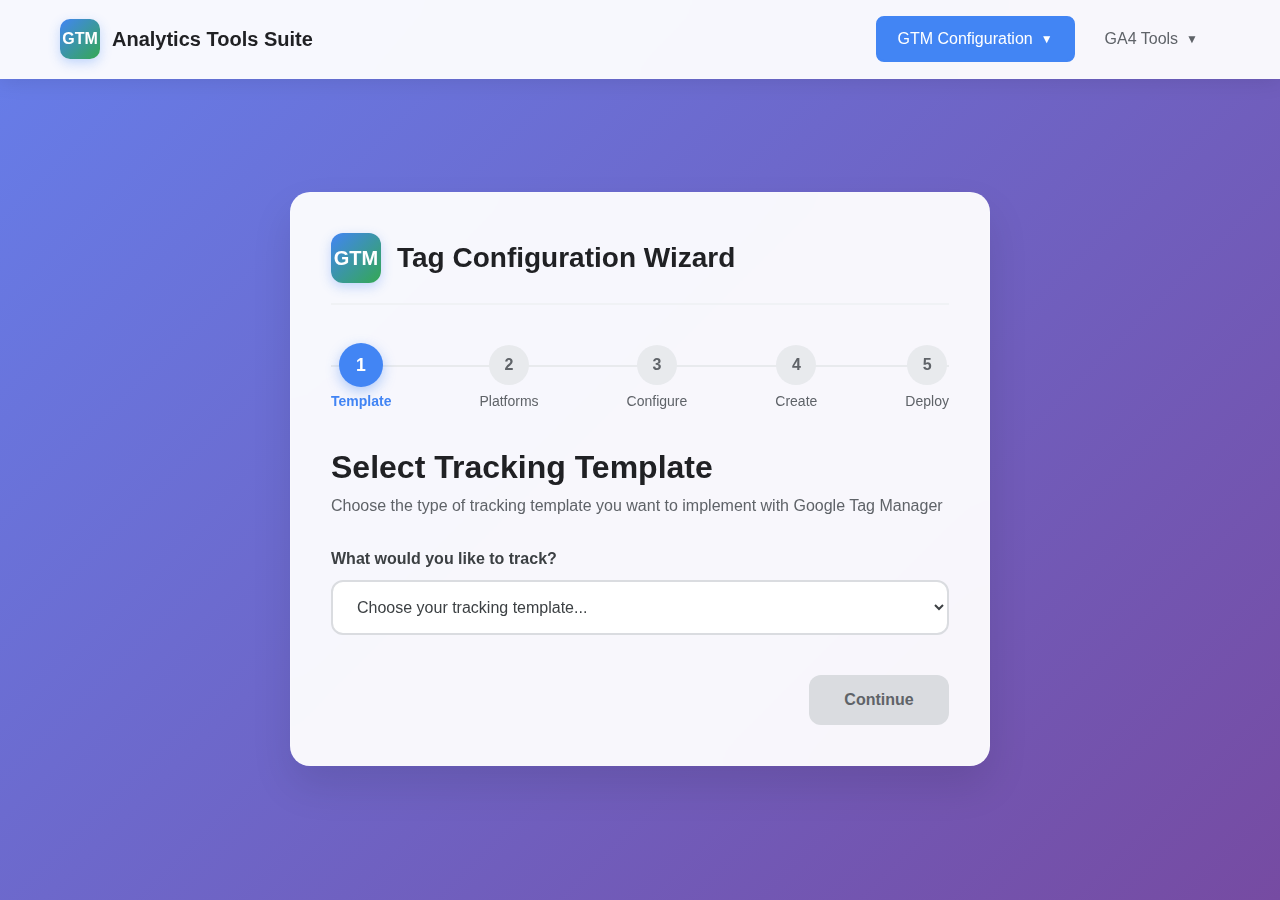
<file: index.html>
<!DOCTYPE html>
<html lang="en">
<head>
    <meta charset="UTF-8">
    <meta name="viewport" content="width=device-width, initial-scale=1.0">
    <title>GTM Tracking Configuration Wizard</title>
    <link rel="stylesheet" href="styles.css">
</head>
<body>
    <nav class="top-nav">
        <div class="nav-container">
            <div class="nav-logo">
                <div class="nav-logo-icon">GTM</div>
                <span class="nav-logo-text">Analytics Tools Suite</span>
            </div>
            <div class="nav-links">
                <div class="nav-dropdown">
                    <a href="#" class="nav-link dropdown-toggle active-group">
                        GTM Configuration
                        <span class="dropdown-arrow">▼</span>
                    </a>
                    <div class="dropdown-menu">
                        <a href="index.html" class="dropdown-item active">Tag Templates</a>
                        <a href="csvUpload.html" class="dropdown-item">CSV Upload</a>
                    </div>
                </div>
                <div class="nav-dropdown">
                    <a href="#" class="nav-link dropdown-toggle">
                        GA4 Tools
                        <span class="dropdown-arrow">▼</span>
                    </a>
                    <div class="dropdown-menu">
                        <a href="cdBuilder.html" class="dropdown-item">Custom Dimensions</a>
                    </div>
                </div>
            </div>
        </div>
    </nav>

    <div class="main-content">
        <div class="wizard-container">
            <div class="gtm-header">
                <div class="gtm-logo">GTM</div>
                <div class="gtm-title">Tag Configuration Wizard</div>
            </div>

            <div class="progress-container">
                <div class="progress-steps">
                    <div class="progress-line">
                        <div class="progress-fill" id="progressFill"></div>
                    </div>
                    <div class="progress-step">
                        <div class="step-circle active" id="circle1">1</div>
                        <div class="step-label active" id="label1">Template</div>
                    </div>
                    <div class="progress-step">
                        <div class="step-circle" id="circle2">2</div>
                        <div class="step-label" id="label2">Platforms</div>
                    </div>
                    <div class="progress-step">
                        <div class="step-circle" id="circle3">3</div>
                        <div class="step-label" id="label3">Configure</div>
                    </div>
                    <div class="progress-step">
                        <div class="step-circle" id="circle4">4</div>
                        <div class="step-label" id="label4">Create</div>
                    </div>
                    <div class="progress-step">
                        <div class="step-circle" id="circle5">5</div>
                        <div class="step-label" id="label5">Deploy</div>
                    </div>
                </div>
            </div>

            <!-- Step 1: Tracking Template -->
            <div class="step active" id="step1">
                <h1>Select Tracking Template</h1>
                <p class="subtitle">Choose the type of tracking template you want to implement with Google Tag Manager</p>
                
                <label for="trackingTemplate">What would you like to track?</label>
                <select id="trackingTemplate">
                    <option value="">Choose your tracking template...</option>
                    <option value="ecommerce">E-commerce Events Template</option>
                    <option value="leads">Lead Generation Template</option>
                    <option value="engagement">User Engagement Template</option>
                    <option value="conversions">Conversion Template</option>
                </select>

                <div class="buttons">
                    <div></div>
                    <button class="btn-primary" onclick="nextStep()" id="step1Next" disabled>Continue</button>
                </div>
            </div>

            <!-- Step 2: Select Destinations -->
            <div class="step" id="step2">
                <h1>Select Platforms</h1>
                <p class="subtitle">Choose which advertising platforms you want to send your tracking data to</p>

                <div class="destination-grid">
                    <div class="destination-card" data-destination="ga4">
                        <input type="checkbox" id="ga4" value="ga4">
                        <div class="destination-icon">📊</div>
                        <div class="destination-name">Google Analytics 4</div>
                        <div class="destination-desc">Enhanced ecommerce and conversion tracking</div>
                    </div>
                    <div class="destination-card" data-destination="meta">
                        <input type="checkbox" id="meta" value="meta">
                        <div class="destination-icon">📘</div>
                        <div class="destination-name">Meta Pixel</div>
                        <div class="destination-desc">Facebook & Instagram advertising pixel integration</div>
                    </div>
                    <div class="destination-card" data-destination="tiktok">
                        <input type="checkbox" id="tiktok" value="tiktok">
                        <div class="destination-icon">🎵</div>
                        <div class="destination-name">TikTok Pixel</div>
                        <div class="destination-desc">Track conversions and build audiences for TikTok Ads</div>
                    </div>
                    <div class="destination-card" data-destination="linkedin">
                        <input type="checkbox" id="linkedin" value="linkedin">
                        <div class="destination-icon">💼</div>
                        <div class="destination-name">LinkedIn Insight</div>
                        <div class="destination-desc">Professional audience tracking and B2B conversions</div>
                    </div>
                    <div class="destination-card" data-destination="snapchat">
                        <input type="checkbox" id="snapchat" value="snapchat">
                        <div class="destination-icon">👻</div>
                        <div class="destination-name">Snapchat Pixel</div>
                        <div class="destination-desc">Track conversions and build audiences for Snapchat Ads</div>
                    </div>
                </div>

                <div class="buttons">
                    <button class="btn-secondary" onclick="prevStep()">Back</button>
                    <button class="btn-primary" onclick="nextStep()" id="step2Next" disabled>Continue</button>
                </div>
            </div>

            <!-- Step 3: Configure IDs -->
            <div class="step" id="step3">
                <h1>Configure Tags</h1>
                <p class="subtitle">Enter the required IDs and tokens for your selected platforms</p>

                <div class="id-configs" id="idInputs">
                    <!-- Dynamic content will be inserted here -->
                </div>

                <div class="buttons">
                    <button class="btn-secondary" onclick="prevStep()">Back</button>
                    <button class="btn-primary" onclick="nextStep()" id="step3Next" disabled>Continue</button>
                </div>
            </div>

            <!-- Step 4: Create Configuration -->
            <div class="step" id="step4">
                <h1>Create Configuration</h1>
                <p class="subtitle">Review your settings and generate the GTM configuration</p>

                <div id="configSummary">
                    <!-- Summary will be populated here -->
                </div>

                <div class="buttons">
                    <button class="btn-secondary" onclick="prevStep()">Back</button>
                    <button class="btn-primary" onclick="createConfiguration()" id="step4Next">Create Configuration</button>
                </div>
            </div>

            <!-- Step 5: Deploy -->
            <div class="step" id="step5">
                <div class="loading" id="loadingState">
                    <div class="spinner"></div>
                    <div class="loading-text">Generating your GTM configuration...</div>
                </div>

                <div class="error" id="errorMessage" style="display: none;"></div>

                <div id="successContent" style="display: none;">
                    <div class="success-badge">Configuration Created Successfully</div>
                    <h1>Deploy Your Tags</h1>
                    <p class="subtitle">Your tracking configuration is ready. Preview and deploy it.</p>

                    <div class="preview-container">
                        <h3 style="margin-bottom: 16px; color: #202124;">Configuration Preview</h3>
                        <div class="preview-content" id="configPreview"></div>
                    </div>

                    <div class="final-actions">
                        <div class="action-card" onclick="downloadJSON()">
                            <div class="action-icon">📄</div>
                            <div class="action-title">Download JSON</div>
                            <div class="action-desc">Export configuration file for manual GTM import</div>
                        </div>
                        <div class="action-card" onclick="integrateWithGTM()">
                            <div class="action-icon">🚀</div>
                            <div class="action-title">Integrate with GTM</div>
                            <div class="action-desc">Directly integrate with Google Tag Manager</div>
                        </div>
                    </div>

                    <div class="buttons">
                        <button class="btn-secondary" onclick="resetWizard()">Start New Configuration</button>
                        <div></div>
                    </div>
                </div>
            </div>
        </div>
    </div>
    <script src="script.js"></script>
</body>
</html>
</file>
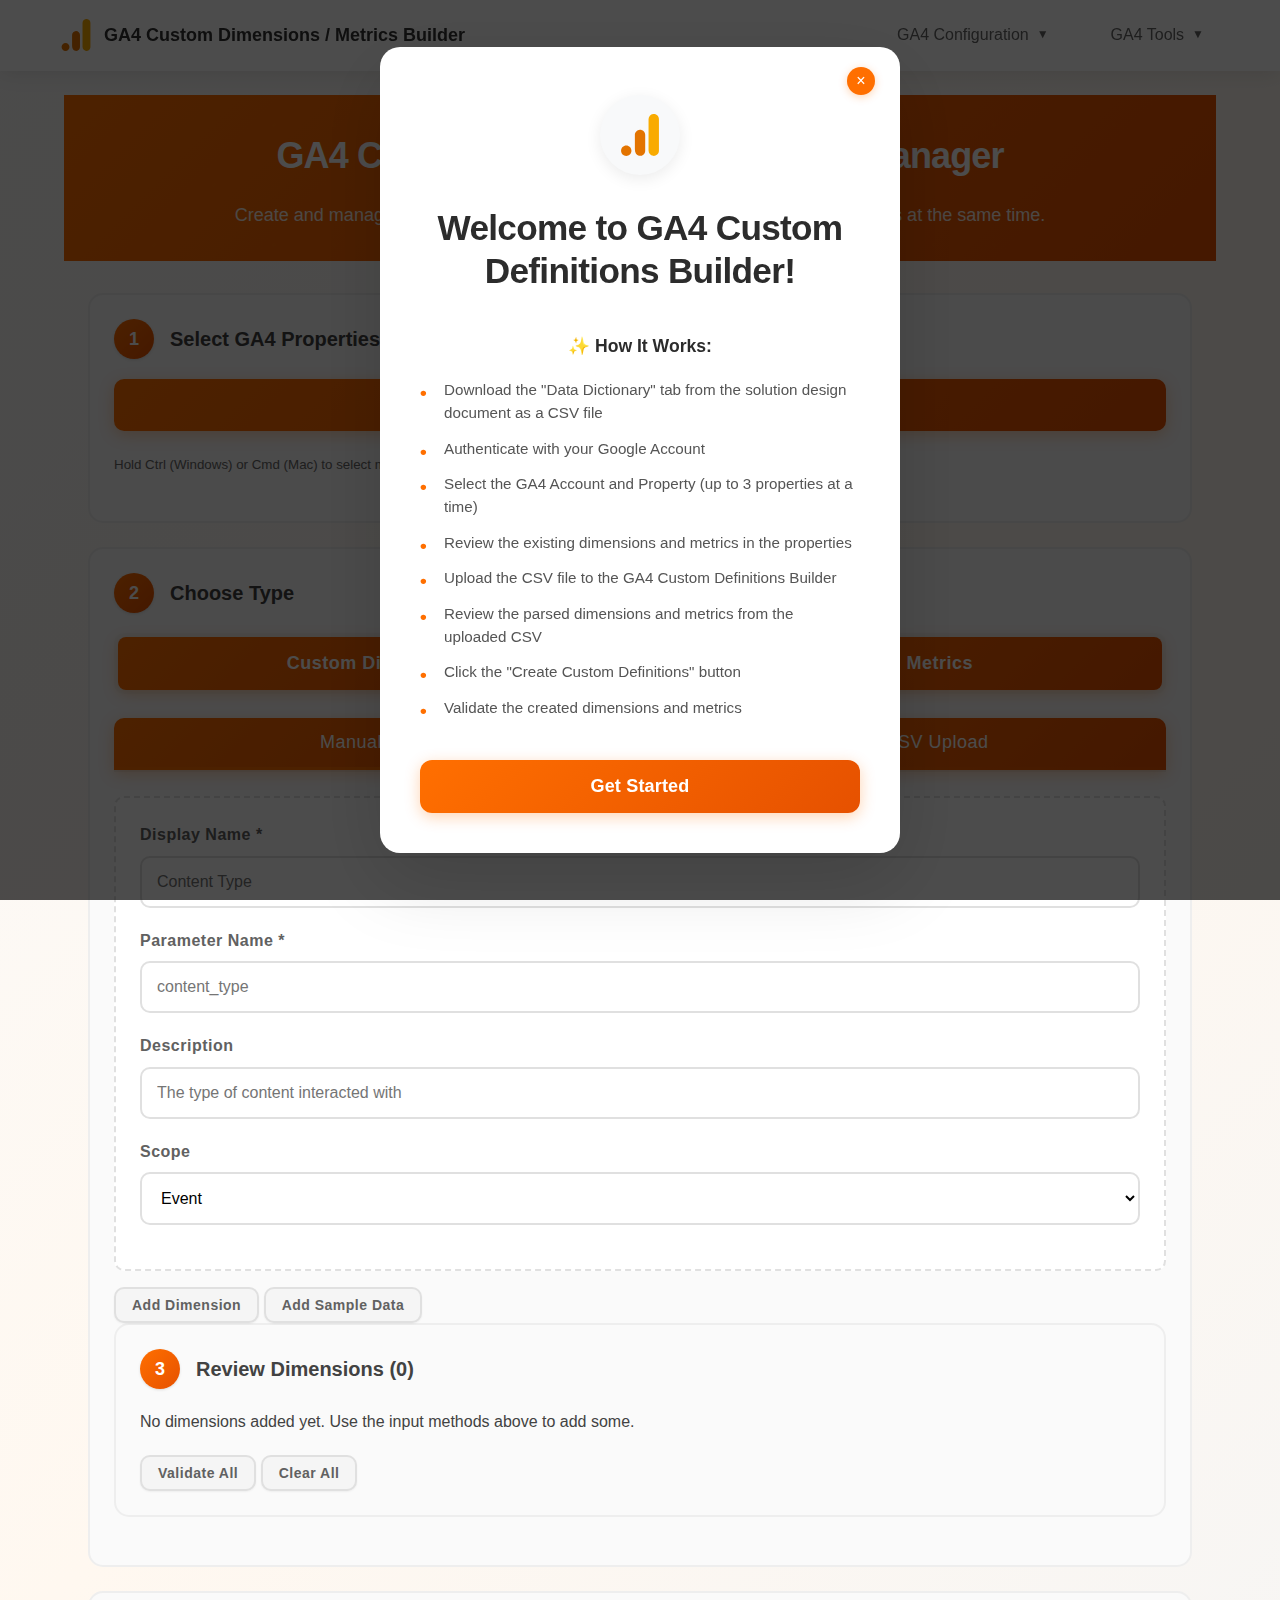
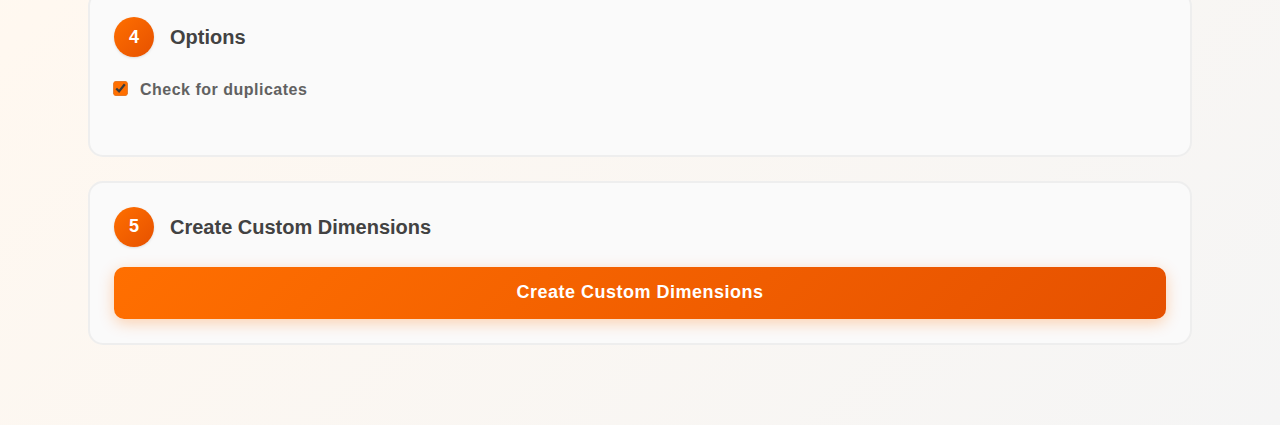
<file: ga4index.html>
<!DOCTYPE html>
<html>
<head>
  <!-- Google Tag Manager -->
  <script>(function(w,d,s,l,i){w[l]=w[l]||[];w[l].push({'gtm.start':
  new Date().getTime(),event:'gtm.js'});var f=d.getElementsByTagName(s)[0],
  j=d.createElement(s),dl=l!='dataLayer'?'&l='+l:'';j.async=true;j.src=
  'https://www.googletagmanager.com/gtm.js?id='+i+dl;f.parentNode.insertBefore(j,f);
  })(window,document,'script','dataLayer','GTM-MH3BXQ3P');</script>
  <!-- End Google Tag Manager -->
  <base target="_top">
  <meta charset="utf-8">
  <meta name="viewport" content="width=device-width, initial-scale=1.0">
  <title>GA4 Custom Dimensions & Metrics Manager</title>

  <!-- Link to external CSS -->
  <link rel="stylesheet" href="ga4Style.css">

</head>
<body>
  <nav class="top-nav">
        <div class="nav-container">
            <div class="nav-logo">
                <img src = "logos/google-analytics-svgrepo-com.svg" alt="GA Logo" class="nav-logo-icon">
                <span class="nav-logo-text">GA4 Custom Dimensions / Metrics Builder</span>
            </div>
            <div class="nav-links">
                <div class="nav-dropdown">
                    <a href="#" class="nav-link dropdown-toggle">
                        GA4 Configuration
                        <span class="dropdown-arrow">▼</span>
                    </a>
                    <div class="dropdown-menu">
                        <a href="template-index.html" class="dropdown-item ">Tag Templates</a>
                        <a href="index.html" class="dropdown-item ">CSV Upload</a>
                    </div>
                </div>
                <div class="nav-dropdown">
                    <a href="#" class="nav-link dropdown-toggle">
                        GA4 Tools
                        <span class="dropdown-arrow">▼</span>
                    </a>
                    <div class="dropdown-menu">
                        <a href="ga4index.html" class="dropdown-item ">Custom Dimensions/Metrics</a>
                    </div>
                </div>
            </div>
        </div>
    </nav>
  
  <!-- Google Tag Manager (noscript) -->
  <noscript><iframe src="https://www.googletagmanager.com/ns.html?id=GTM-MH3BXQ3P"
  height="0" width="0" style="display:none;visibility:hidden"></iframe></noscript>
  <!-- End Google Tag Manager (noscript) -->
    <!-- Welcome Popup -->
    <div class="popup-overlay show" id="ga4welcomePopup">
        <div class="welcome-popup">
            <button class="ga4-popup-close-btn" onclick="closeWelcomePopup()">&times;</button>
            <div class="popup-icon">
                <img src="logos/google-analytics-svgrepo-com.svg" alt="GA4 Logo">
            </div>
            <h2>Welcome to GA4 Custom Definitions Builder!</h2>            
            <div class="popup-features">
                <h4>✨ How It Works:</h4>
                <ul>
                    <li>Download the "Data Dictionary" tab from the solution design document as a CSV file</li>
                    <li>Authenticate with your Google Account</li>
                    <li>Select the GA4 Account and Property (up to 3 properties at a time)</li>
                    <li>Review the existing dimensions and metrics in the properties</li>
                    <li>Upload the CSV file to the GA4 Custom Definitions Builder</li>
                    <li>Review the parsed dimensions and metrics from the uploaded CSV</li>
                    <li>Click the "Create Custom Definitions" button</li>
                    <li>Validate the created dimensions and metrics</li>
                </ul>
            </div>
            
            <button class="popup-btn" onclick="closeWelcomePopup()">Get Started</button>
        </div>
    </div>

  <div class="container">
    <div class="header">
      <h1>GA4 Custom Dimensions & Metrics Manager</h1>
      <p>Create and manage custom dimensions and metrics across multiple GA4 properties at the same time.</p>
    </div>
    
    <div class="content">
      <!-- Step 1: Property Selection -->
      <div class="step">
        <h3><span class="step-number">1</span>Select GA4 Properties (Max 3)</h3>
        <div class="form-group">
          <button onclick="loadProperties()" id="loadPropsBtn">Load My GA4 Properties</button>
          <div id="propertyLoader" style="display: none;">
            <div class="loading"></div> Loading properties...
          </div>
        </div>
        <div class="form-group">
          <select id="propertySelect" style="display: none;" onchange="onPropertyChange()" multiple>
            <option value="">Select GA4 Properties...</option>
          </select>
          <small style="color: #666;">Hold Ctrl (Windows) or Cmd (Mac) to select multiple properties. Maximum 3 properties allowed.</small>
        </div>
        <div id="selectedPropertiesDisplay" style="display: none;"></div>
        <div id="existingDimensions" style="display: none;"></div>
        <div id="existingMetrics" style="display: none;"></div>
      </div>

      <!-- Step 2: Choose Type -->
      <div class="step">
        <h3><span class="step-number">2</span>Choose Type</h3>
        
        <div class="main-tabs">
          <button class="main-tab active" onclick="switchMainTab(event, 'dimensions')">Custom Dimensions</button>
          <button class="main-tab" onclick="switchMainTab(event, 'metrics')">Custom Metrics</button>
        </div>

        <!-- DIMENSIONS TAB -->
        <div id="dimensions-main-tab" class="main-tab-content active">
          <div class="tabs">
            <button class="tab active" onclick="switchTab(event, 'manual')">Manual Entry</button>
            <button class="tab" onclick="switchTab(event, 'csv')">Unified CSV Upload</button>
          </div>

          <!-- Manual Entry -->
          <div id="manual-tab" class="tab-content active">
            <div class="manual-form">
              <div class="form-group">
                <label>Display Name *</label>
                <input type="text" id="manualDisplayName" placeholder="Content Type">
              </div>
              <div class="form-group">
                <label>Parameter Name *</label>
                <input type="text" id="manualParameterName" placeholder="content_type">
              </div>
              <div class="form-group">
                <label>Description</label>
                <input type="text" id="manualDescription" placeholder="The type of content interacted with">
              </div>
              <div class="form-group">
                <label>Scope</label>
                <select id="manualScope">
                  <option value="EVENT">Event</option>
                  <option value="USER">User</option>
                  <option value="ITEM">Item</option>
                </select>
              </div>
            </div>
            <button onclick="addManualDimension()" class="btn-small">Add Dimension</button>
            <button onclick="generateSample()" class="btn-secondary btn-small">Add Sample Data</button>
          </div>

          <!-- CSV Upload -->
          <div id="csv-tab" class="tab-content">
            <div class="unified-csv-info">
              <h4>📄 Unified CSV Format</h4>
              <p>Upload one CSV file that can create both dimensions and metrics. Required columns:</p>
              <ul>
                <li><strong>Key</strong> - Parameter name (e.g., "user_type")</li>
                <li><strong>Name</strong> - Display name (e.g., "User Type")</li>
                <li><strong>Notes/Description</strong> - Description text</li>
                <li><strong>GA4 Custom Dimension</strong> - TRUE to create as dimension</li>
                <li><strong>GA4 Custom Metric</strong> - TRUE to create as metric</li>
                <li><strong>Measurement Unit</strong> - Unit of measurement</li>
              </ul>
            </div>
            <div class="file-drop" onclick="document.getElementById('csvFile').click()" ondrop="handleFileDrop(event)" ondragover="handleDragOver(event)">
              <p><strong>Click to upload or drag & drop your unified CSV file</strong></p>
              <p>The CSV can contain both dimensions and metrics in one file</p>
            </div>
            <input type="file" id="csvFile" accept=".csv" style="display: none;" onchange="handleFileSelect(event, 'csv')">
            <button onclick="downloadTemplate('csv')" class="btn-secondary btn-small">Download Unified CSV Template</button>
          </div>

          <!-- Review Dimensions -->
          <div class="step">
            <h3><span class="step-number">3</span>Review Dimensions (<span id="dimensionCount">0</span>)</h3>
            <div id="dimensionList" class="dimension-list">
              <p>No dimensions added yet. Use the input methods above to add some.</p>
            </div>
            <div style="margin-top: 20px;">
              <button onclick="validateAllDimensions()" class="btn-secondary btn-small">Validate All</button>
              <button onclick="clearAllDimensions()" class="btn-secondary btn-small">Clear All</button>
            </div>
          </div>
        </div>

        <!-- METRICS TAB -->
        <div id="metrics-main-tab" class="main-tab-content">
          <div class="tabs">
            <button class="tab active" onclick="switchTab(event, 'metric-manual')">Manual Entry</button>
            <button class="tab" onclick="switchTab(event, 'metric-csv')">Unified CSV Upload</button>
          </div>

          <!-- Manual Entry -->
          <div id="metric-manual-tab" class="tab-content active">
            <div class="manual-form">
              <div class="form-group">
                <label>Display Name *</label>
                <input type="text" id="metricManualDisplayName" placeholder="Revenue Per User">
              </div>
              <div class="form-group">
                <label>Parameter Name *</label>
                <input type="text" id="metricManualParameterName" placeholder="revenue_per_user">
              </div>
              <div class="form-group">
                <label>Description</label>
                <input type="text" id="metricManualDescription" placeholder="Revenue generated per individual user">
              </div>
              <div class="form-group">
                <label>Measurement Unit</label>
                <select id="metricManualUnit">
                  <option value="STANDARD">Standard</option>
                  <option value="CURRENCY">Currency</option>
                  <option value="FEET">Feet</option>
                  <option value="METERS">Meters</option>
                  <option value="KILOMETERS">Kilometers</option>
                  <option value="MILES">Miles</option>
                  <option value="MILLISECONDS">Milliseconds</option>
                  <option value="SECONDS">Seconds</option>
                  <option value="MINUTES">Minutes</option>
                  <option value="HOURS">Hours</option>
                </select>
              </div>
            </div>
            <button onclick="addManualMetric()" class="btn-small">Add Metric</button>
            <button onclick="generateSample()" class="btn-secondary btn-small">Add Sample Data</button>
          </div>

          <!-- CSV Upload -->
          <div id="metric-csv-tab" class="tab-content">
            <div class="unified-csv-info">
              <h4>📄 Unified CSV Format</h4>
              <p>Upload one CSV file that can create both dimensions and metrics. Required columns:</p>
              <ul>
                <li><strong>Key</strong> - Parameter name (e.g., "revenue_per_user")</li>
                <li><strong>Name</strong> - Display name (e.g., "Revenue Per User")</li>
                <li><strong>Notes/Description</strong> - Description text</li>
                <li><strong>GA4 Custom Dimension</strong> - TRUE to create as dimension</li>
                <li><strong>GA4 Custom Metric</strong> - TRUE to create as metric</li>
                <li><strong>Measurement Unit</strong> - Unit of measurement</li>
              </ul>
            </div>
            <div class="file-drop" onclick="document.getElementById('metricCsvFile').click()" ondrop="handleFileDrop(event)" ondragover="handleDragOver(event)">
              <p><strong>Click to upload or drag & drop your unified CSV file</strong></p>
              <p>The CSV can contain both dimensions and metrics in one file</p>
            </div>
            <input type="file" id="metricCsvFile" accept=".csv" style="display: none;" onchange="handleFileSelect(event, 'csv')">
            <button onclick="downloadTemplate('csv')" class="btn-secondary btn-small">Download Unified CSV Template</button>
          </div>

          <!-- Review Metrics -->
          <div class="step">
            <h3><span class="step-number">3</span>Review Metrics (<span id="metricCount">0</span>)</h3>
            <div id="metricList" class="metric-list">
              <p>No metrics added yet. Use the input methods above to add some.</p>
            </div>
            <div style="margin-top: 20px;">
              <button onclick="validateAllMetrics()" class="btn-secondary btn-small">Validate All</button>
              <button onclick="clearAllMetrics()" class="btn-secondary btn-small">Clear All</button>
            </div>
          </div>
        </div>
      </div>

      <!-- Step 4: Options (Removed batch size and delay fields) -->
      <div class="step">
        <h3><span class="step-number">4</span>Options</h3>
        <div style="display: grid; grid-template-columns: repeat(auto-fit, minmax(250px, 1fr)); gap: 20px;">
          <div class="form-group">
            <label><input type="checkbox" id="checkDuplicates" checked> Check for duplicates</label>
          </div>
        </div>
      </div>

      <!-- Step 5: Shared Create Button -->
      <div class="step">
        <h3><span class="step-number">5</span>
          <span id="createSectionTitle">Create Custom Dimensions</span>
        </h3>
        <button id="createBtn" onclick="createAllDimensions()" disabled>
          Create Custom Dimensions
        </button>
        <div id="processLoader" style="display: none; margin-top: 15px;">
          <div class="loading"></div>
          <span id="processText">Creating custom dimensions...</span>
        </div>
      </div>

      <!-- Results -->
      <div id="results" style="display: none;"></div>
    </div>
  </div>

  <!-- Load Google APIs and custom script -->
  <script src="https://apis.google.com/js/api.js"></script>
  <script src="https://accounts.google.com/gsi/client"></script>
  <script src="ga4-manager.js"></script>

  <script>
  // Enhanced UI functions with logging
  function switchMainTab(event, tabName) {
    console.log('switchMainTab: Switching main tab to:', tabName);
    document.querySelectorAll('.main-tab').forEach(tab => tab.classList.remove('active'));
    document.querySelectorAll('.main-tab-content').forEach(content => content.classList.remove('active'));

    event.target.classList.add('active');
    document.getElementById(tabName + '-main-tab').classList.add('active');

    currentTab = tabName; // 'dimensions' or 'metrics'
    console.log('switchMainTab: Current tab set to:', currentTab);
    updateCreateButton();
  }

  function switchTab(event, tabName) {
    console.log('switchTab: Switching sub-tab to:', tabName);
    document.querySelectorAll('.tab').forEach(tab => tab.classList.remove('active'));
    document.querySelectorAll('.tab-content').forEach(content => content.classList.remove('active'));
    event.target.classList.add('active');
    document.getElementById(tabName + '-tab').classList.add('active');
  }

  // Initialize logging
  console.log('Enhanced GA4 Manager: Application loaded with comprehensive logging');
  console.log('Enhanced GA4 Manager: Multi-property support enabled (max 3 properties)');
  console.log('Enhanced GA4 Manager: Unified CSV format implemented');
  </script>
  <script>
        // Welcome popup functionality
        function showWelcomePopup() {
            const popup = document.getElementById('ga4welcomePopup');
            popup.classList.add('show');
            document.body.style.overflow = 'hidden';
        }

        function closeWelcomePopup() {
            const popup = document.getElementById('ga4welcomePopup');
            popup.classList.remove('show');
            document.body.style.overflow = '';
            
            sessionStorage.setItem('ga4welcomePopupShown', 'true');
        }

        window.addEventListener('load', function() {
            if (!sessionStorage.getItem('ga4welcomePopupShown')) {
                setTimeout(() => {
                    showWelcomePopup();
                }, 1000); 
            }
        });

        document.getElementById('welcomePopup').addEventListener('click', function(e) {
            if (e.target === this) {
                closeWelcomePopup();
            }
        });

        document.addEventListener('keydown', function(e) {
            if (e.key === 'Escape') {
                const popup = document.getElementById('welcomePopup');
                if (popup.classList.contains('show')) {
                    closeWelcomePopup();
                }
            }
        });

        // Enhanced error modal functions
        function showErrorModal(message) {
            document.getElementById('errorModalMessage').innerHTML = message;
            document.getElementById('errorModal').style.display = 'flex';
        }

        function closeErrorModal() {
            document.getElementById('errorModal').style.display = 'none';
        }

        // Override default alert to use modal for better UX
        const originalAlert = window.alert;
        window.alert = function(message) {
            if (message && message.length > 100) {
                showErrorModal(message.replace(/\n/g, '<br>'));
            } else {
                originalAlert(message);
            }
        };

        // Close modal when clicking outside
        window.onclick = function(event) {
            const modal = document.getElementById('errorModal');
            if (event.target === modal) {
                closeErrorModal();
            }
        }
    </script>
</body>
</html>
</file>
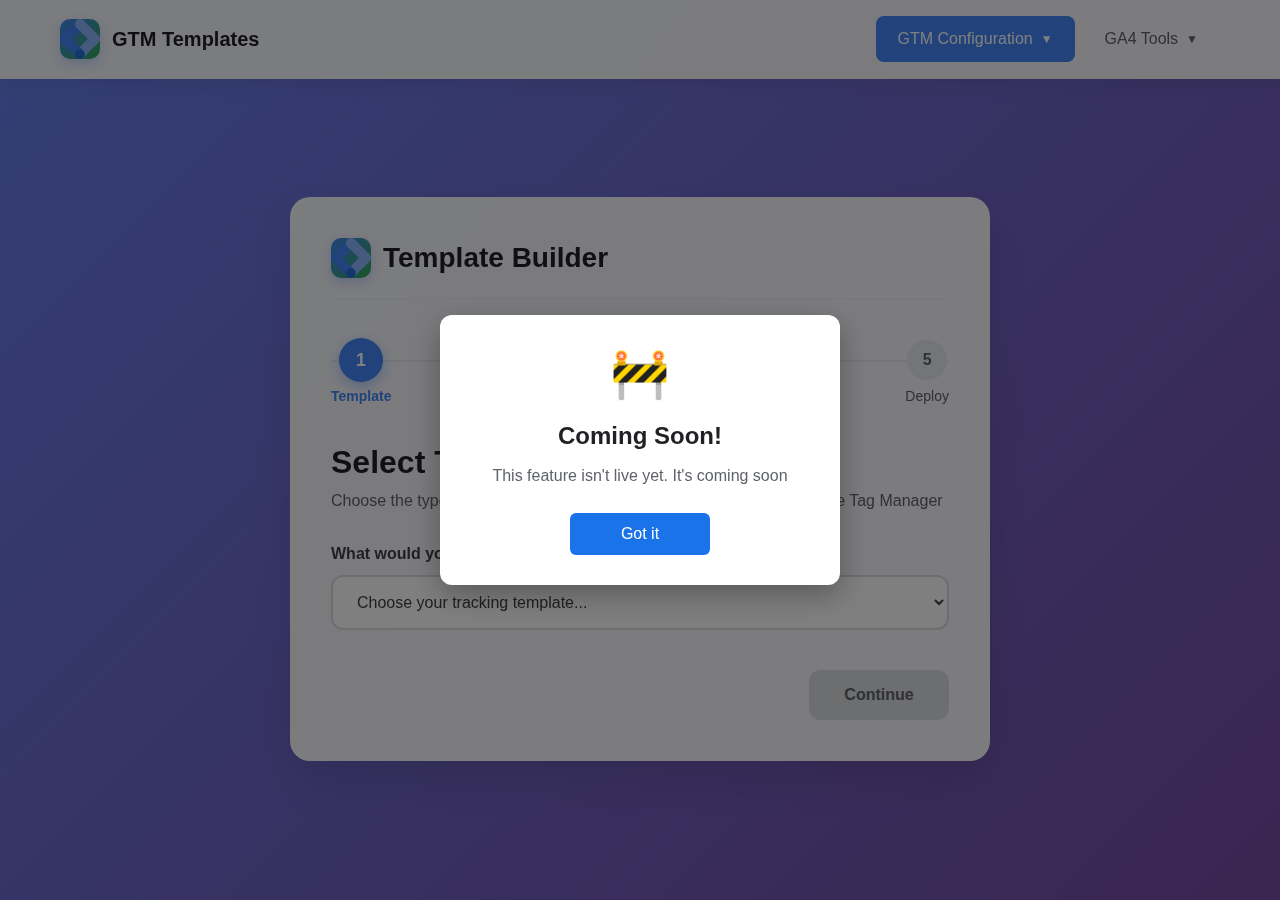
<file: template-index.html>
<!DOCTYPE html>
<html lang="en">
<head>
    <!-- Google Tag Manager -->
<script>(function(w,d,s,l,i){w[l]=w[l]||[];w[l].push({'gtm.start':
new Date().getTime(),event:'gtm.js'});var f=d.getElementsByTagName(s)[0],
j=d.createElement(s),dl=l!='dataLayer'?'&l='+l:'';j.async=true;j.src=
'https://www.googletagmanager.com/gtm.js?id='+i+dl;f.parentNode.insertBefore(j,f);
})(window,document,'script','dataLayer','GTM-MH3BXQ3P');</script>
<!-- End Google Tag Manager -->
    <meta charset="UTF-8">
    <meta name="viewport" content="width=device-width, initial-scale=1.0">
    <title>GTM Tracking Configuration Wizard</title>
    <link rel="stylesheet" href="styles.css">
    <style>
        .destination-icon img {
            width: 40px;
            height: 40px;
            object-fit: contain;
        }
        
        /* Popup Modal Styles */
        .modal-overlay {
            position: fixed;
            top: 0;
            left: 0;
            width: 100%;
            height: 100%;
            background-color: rgba(0, 0, 0, 0.5);
            display: flex;
            justify-content: center;
            align-items: center;
            z-index: 1000;
        }
        
        .modal-content {
            background: white;
            padding: 30px;
            border-radius: 12px;
            box-shadow: 0 10px 30px rgba(0, 0, 0, 0.3);
            text-align: center;
            max-width: 400px;
            width: 90%;
            animation: modalFadeIn 0.3s ease-out;
        }
        
        @keyframes modalFadeIn {
            from {
                opacity: 0;
                transform: translateY(-20px);
            }
            to {
                opacity: 1;
                transform: translateY(0);
            }
        }
        
        .modal-icon {
            font-size: 48px;
            margin-bottom: 20px;
        }
        
        .modal-title {
            font-size: 24px;
            font-weight: 600;
            color: #202124;
            margin-bottom: 15px;
        }
        
        .modal-message {
            font-size: 16px;
            color: #5f6368;
            margin-bottom: 25px;
            line-height: 1.4;
        }
        
        .modal-button {
            background: #1a73e8;
            color: white;
            border: none;
            padding: 12px 24px;
            border-radius: 6px;
            font-size: 16px;
            font-weight: 500;
            cursor: pointer;
            transition: background-color 0.2s;
        }
        
        .modal-button:hover {
            background: #1557b0;
        }
    </style>
</head>
<body>
    <!-- Google Tag Manager (noscript) -->
<noscript><iframe src="https://www.googletagmanager.com/ns.html?id=GTM-MH3BXQ3P"
height="0" width="0" style="display:none;visibility:hidden"></iframe></noscript>
<!-- End Google Tag Manager (noscript) -->
    <nav class="top-nav">
        <div class="nav-container">
            <div class="nav-logo">
                <img src = "logos/google-tag-manager-svgrepo-com.svg" alt="GTM Logo" class="nav-logo-icon">
                <span class="nav-logo-text">GTM Templates</span>
            </div>
            <div class="nav-links">
                <div class="nav-dropdown">
                    <a href="#" class="nav-link dropdown-toggle active-group">
                        GTM Configuration
                        <span class="dropdown-arrow">▼</span>
                    </a>
                    <div class="dropdown-menu">
                        <a href="index.html" class="dropdown-item active">Tag Templates</a>
                        <a href="csvUpload.html" class="dropdown-item">CSV Upload</a>
                    </div>
                </div>
                <div class="nav-dropdown">
                    <a href="#" class="nav-link dropdown-toggle">
                        GA4 Tools
                        <span class="dropdown-arrow">▼</span>
                    </a>
                    <div class="dropdown-menu">
                        <a href="ga4index.html" class="dropdown-item">Custom Dimensions</a>
                    </div>
                </div>
            </div>
        </div>
    </nav>

    <div class="main-content">
        <div class="wizard-container">
            <div class="gtm-header">
                <img src="logos/google-tag-manager-svgrepo-com.svg" alt="GTM Logo" class="nav-logo-icon" style="width: 40px; height: 40px; margin-right: 12px;">
                <div class="gtm-title">Template Builder</div>
            </div>

            <div class="progress-container">
                <div class="progress-steps">
                    <div class="progress-line">
                        <div class="progress-fill" id="progressFill"></div>
                    </div>
                    <div class="progress-step">
                        <div class="step-circle active" id="circle1">1</div>
                        <div class="step-label active" id="label1">Template</div>
                    </div>
                    <div class="progress-step">
                        <div class="step-circle" id="circle2">2</div>
                        <div class="step-label" id="label2">Platforms</div>
                    </div>
                    <div class="progress-step">
                        <div class="step-circle" id="circle3">3</div>
                        <div class="step-label" id="label3">Configure</div>
                    </div>
                    <div class="progress-step">
                        <div class="step-circle" id="circle4">4</div>
                        <div class="step-label" id="label4">Create</div>
                    </div>
                    <div class="progress-step">
                        <div class="step-circle" id="circle5">5</div>
                        <div class="step-label" id="label5">Deploy</div>
                    </div>
                </div>
            </div>

            <!-- Step 1: Tracking Template -->
            <div class="step active" id="step1">
                <h1>Select Tracking Template</h1>
                <p class="subtitle">Choose the type of tracking template you want to implement with Google Tag Manager</p>
                
                <label for="trackingTemplate">What would you like to track?</label>
                <select id="trackingTemplate">
                    <option value="">Choose your tracking template...</option>
                    <option value="ecommerce">E-commerce Events Template</option>
                    <option value="leads">Lead Tracking Template</option>
                </select>

                <div class="buttons">
                    <div></div>
                    <button class="btn-primary" onclick="nextStep()" id="step1Next" disabled>Continue</button>
                </div>
            </div>

            <!-- Step 2: Select Destinations -->
            <div class="step" id="step2">
                <h1>Select Platforms</h1>
                <p class="subtitle">Choose which advertising platforms you want to send your tracking data to</p>

                <div class="destination-grid">
                    <div class="destination-card" data-destination="ga4">
                        <input type="checkbox" id="ga4" value="ga4">
                        <div class="destination-icon">
                            <img src="logos/google-analytics-svgrepo-com.svg" alt="Google Analytics 4">
                        </div>
                        <div class="destination-name">Google Analytics 4</div>
                        <div class="destination-desc">Enhanced ecommerce and conversion tracking</div>
                    </div>
                    <div class="destination-card" data-destination="meta">
                        <input type="checkbox" id="meta" value="meta">
                        <div class="destination-icon">
                            <img src="logos/Meta_Platforms_Inc._logo_(cropped).svg" alt="Meta Pixel">
                        </div>
                        <div class="destination-name">Meta Pixel</div>
                        <div class="destination-desc">Facebook & Instagram advertising pixel integration</div>
                    </div>
                    <div class="destination-card" data-destination="tiktok">
                        <input type="checkbox" id="tiktok" value="tiktok">
                        <div class="destination-icon">
                            <img src="logos/tiktok-svgrepo-com.svg" alt="TikTok Pixel">
                        </div>
                        <div class="destination-name">TikTok Pixel</div>
                        <div class="destination-desc">Track conversions and build audiences for TikTok Ads</div>
                    </div>
                    <div class="destination-card" data-destination="linkedin">
                        <input type="checkbox" id="linkedin" value="linkedin">
                        <div class="destination-icon">
                            <img src="logos/linkedin-1-svgrepo-com.svg" alt="LinkedIn Insight">
                        </div>
                        <div class="destination-name">LinkedIn Insight</div>
                        <div class="destination-desc">Professional audience tracking and B2B conversions</div>
                    </div>
                    <div class="destination-card" data-destination="snapchat">
                        <input type="checkbox" id="snapchat" value="snapchat">
                        <div class="destination-icon">
                            <img src="logos/snapchat-svgrepo-com.svg" alt="Snapchat Pixel">
                        </div>
                        <div class="destination-name">Snapchat Pixel</div>
                        <div class="destination-desc">Track conversions and build audiences for Snapchat Ads</div>
                    </div>
                </div>

                <div class="buttons">
                    <button class="btn-secondary" onclick="prevStep()">Back</button>
                    <button class="btn-primary" onclick="nextStep()" id="step2Next" disabled>Continue</button>
                </div>
            </div>

            <!-- Step 3: Configure IDs -->
            <div class="step" id="step3">
                <h1>Configure Tags</h1>
                <p class="subtitle">Enter the required IDs and tokens for your selected platforms</p>

                <div class="id-configs" id="idInputs">
                    <!-- Dynamic content will be inserted here -->
                </div>

                <div class="buttons">
                    <button class="btn-secondary" onclick="prevStep()">Back</button>
                    <button class="btn-primary" onclick="nextStep()" id="step3Next" disabled>Continue</button>
                </div>
            </div>

            <!-- Step 4: Create Configuration -->
            <div class="step" id="step4">
                <h1>Create Configuration</h1>
                <p class="subtitle">Review your settings and generate the GTM configuration</p>

                <div id="configSummary">
                    <!-- Summary will be populated here -->
                </div>

                <div class="buttons">
                    <button class="btn-secondary" onclick="prevStep()">Back</button>
                    <button class="btn-primary" onclick="createConfiguration()" id="step4Next">Create Configuration</button>
                </div>
            </div>

            <!-- Step 5: Deploy -->
            <div class="step" id="step5">
                <div class="loading" id="loadingState">
                    <div class="spinner"></div>
                    <div class="loading-text">Generating your GTM configuration...</div>
                </div>

                <div class="error" id="errorMessage" style="display: none;"></div>

                <div id="successContent" style="display: none;">
                    <div class="success-badge">Configuration Created Successfully</div>
                    <h1>Deploy Your Tags</h1>
                    <p class="subtitle">Your tracking configuration is ready. Preview and deploy it.</p>

                    <div class="preview-container">
                        <h3 style="margin-bottom: 16px; color: #202124;">Configuration Preview</h3>
                        <div class="preview-content" id="configPreview"></div>
                    </div>

                    <div class="final-actions">
                        <div class="action-card" onclick="downloadJSON()">
                            <div class="action-icon">📄</div>
                            <div class="action-title">Download JSON</div>
                            <div class="action-desc">Export configuration file for manual GTM import</div>
                        </div>
                        <div class="action-card" onclick="integrateWithGTM()">
                            <div class="action-icon">🚀</div>
                            <div class="action-title">Integrate with GTM</div>
                            <div class="action-desc">Directly integrate with Google Tag Manager</div>
                        </div>
                    </div>

                    <div class="buttons">
                        <button class="btn-secondary" onclick="resetWizard()">Start New Configuration</button>
                        <div></div>
                    </div>
                </div>
            </div>
        </div>
    </div>
    
    <!-- Development Notice Modal -->
    <div class="modal-overlay" id="devModal">
        <div class="modal-content">
            <div class="modal-icon">🚧</div>
            <div class="modal-title">Coming Soon!</div>
            <div class="modal-message">This feature isn't live yet. It's coming soon</div>
            <button class="modal-button" onclick="closeModal()">Got it</button>
        </div>
    </div>
    
    <script src="script.js"></script>
    <script>
        // Show modal when page loads
        window.addEventListener('load', function() {
            document.getElementById('devModal').style.display = 'flex';
        });
        
        // Close modal function
        function closeModal() {
            document.getElementById('devModal').style.display = 'none';
        }
        
        // Close modal when clicking outside of it
        document.getElementById('devModal').addEventListener('click', function(e) {
            if (e.target === this) {
                closeModal();
            }
        });
    </script>
</body>
</html>
</file>
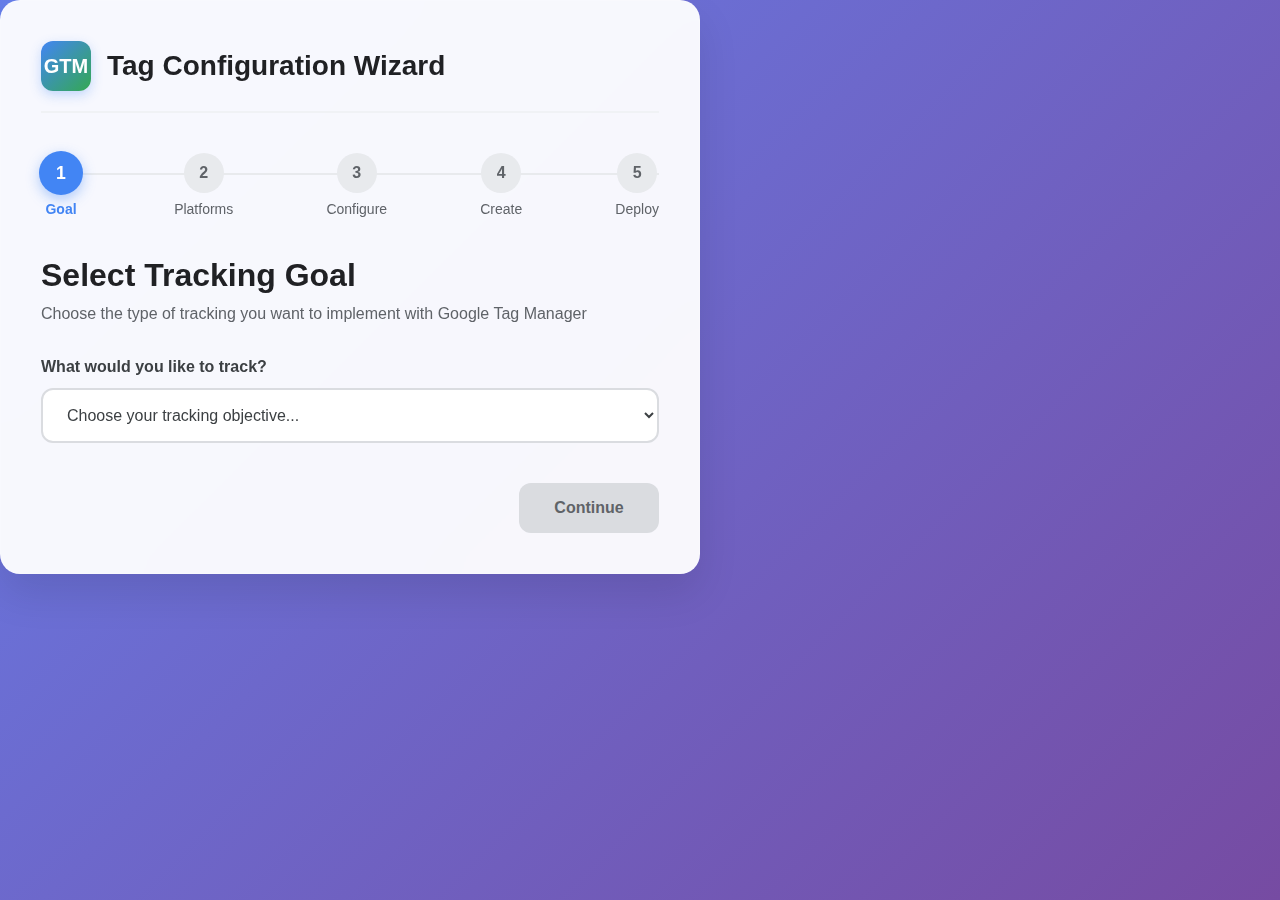
<file: test.html>
<!DOCTYPE html>
<html lang="en">
<head>
    <meta charset="UTF-8">
    <meta name="viewport" content="width=device-width, initial-scale=1.0">
    <title>GTM Tracking Configuration Wizard</title>
    <link rel="stylesheet" href="styles.css">
</head>
<body>
    <div class="wizard-container">
        <div class="gtm-header">
            <div class="gtm-logo">GTM</div>
            <div class="gtm-title">Tag Configuration Wizard</div>
        </div>

        <div class="progress-container">
            <div class="progress-steps">
                <div class="progress-line">
                    <div class="progress-fill" id="progressFill"></div>
                </div>
                <div class="progress-step">
                    <div class="step-circle active" id="circle1">1</div>
                    <div class="step-label active" id="label1">Goal</div>
                </div>
                <div class="progress-step">
                    <div class="step-circle" id="circle2">2</div>
                    <div class="step-label" id="label2">Platforms</div>
                </div>
                <div class="progress-step">
                    <div class="step-circle" id="circle3">3</div>
                    <div class="step-label" id="label3">Configure</div>
                </div>
                <div class="progress-step">
                    <div class="step-circle" id="circle4">4</div>
                    <div class="step-label" id="label4">Create</div>
                </div>
                <div class="progress-step">
                    <div class="step-circle" id="circle5">5</div>
                    <div class="step-label" id="label5">Deploy</div>
                </div>
            </div>
        </div>

        <!-- Step 1: Tracking Goal -->
        <div class="step active" id="step1">
            <h1>Select Tracking Goal</h1>
            <p class="subtitle">Choose the type of tracking you want to implement with Google Tag Manager</p>
            
            <label for="trackingGoal">What would you like to track?</label>
            <select id="trackingGoal">
                <option value="">Choose your tracking objective...</option>
                <option value="ecommerce">E-commerce Events Tracking</option>
                <option value="leads">Lead Generation Tracking</option>
                <option value="engagement">User Engagement Tracking</option>
                <option value="conversions">Conversion Tracking</option>
            </select>

            <div class="buttons">
                <div></div>
                <button class="btn-primary" onclick="nextStep()" id="step1Next" disabled>Continue</button>
            </div>
        </div>

        <!-- Step 2: Select Destinations -->
        <div class="step" id="step2">
            <h1>Select Platforms</h1>
            <p class="subtitle">Choose which advertising platforms you want to send your tracking data to</p>

            <div class="destination-grid">
                <div class="destination-card" data-destination="ga4">
                    <input type="checkbox" id="ga4" value="ga4">
                    <div class="destination-icon">📊</div>
                    <div class="destination-name">Google Analytics 4</div>
                    <div class="destination-desc">Enhanced ecommerce and conversion tracking</div>
                </div>
                <div class="destination-card" data-destination="meta">
                    <input type="checkbox" id="meta" value="meta">
                    <div class="destination-icon">📘</div>
                    <div class="destination-name">Meta Pixel</div>
                    <div class="destination-desc">Facebook & Instagram advertising pixel integration</div>
                </div>
                <div class="destination-card" data-destination="tiktok">
                    <input type="checkbox" id="tiktok" value="tiktok">
                    <div class="destination-icon">🎵</div>
                    <div class="destination-name">TikTok Pixel</div>
                    <div class="destination-desc">Track conversions and build audiences for TikTok Ads</div>
                </div>
                <div class="destination-card" data-destination="linkedin">
                    <input type="checkbox" id="linkedin" value="linkedin">
                    <div class="destination-icon">💼</div>
                    <div class="destination-name">LinkedIn Insight</div>
                    <div class="destination-desc">Professional audience tracking and B2B conversions</div>
                </div>
                <div class="destination-card" data-destination="snapchat">
                    <input type="checkbox" id="snapchat" value="snapchat">
                    <div class="destination-icon">👻</div>
                    <div class="destination-name">Snapchat Pixel</div>
                    <div class="destination-desc">Track conversions and build audiences for Snapchat Ads</div>
                </div>
            </div>

            <div class="buttons">
                <button class="btn-secondary" onclick="prevStep()">Back</button>
                <button class="btn-primary" onclick="nextStep()" id="step2Next" disabled>Continue</button>
            </div>
        </div>

        <!-- Step 3: Configure IDs -->
        <div class="step" id="step3">
            <h1>Configure Tags</h1>
            <p class="subtitle">Enter the required IDs and tokens for your selected platforms</p>

            <div class="id-configs" id="idInputs">
                <!-- Dynamic content will be inserted here -->
            </div>

            <div class="buttons">
                <button class="btn-secondary" onclick="prevStep()">Back</button>
                <button class="btn-primary" onclick="nextStep()" id="step3Next" disabled>Continue</button>
            </div>
        </div>

        <!-- Step 4: Create Configuration -->
        <div class="step" id="step4">
            <h1>Create Configuration</h1>
            <p class="subtitle">Review your settings and generate the GTM configuration</p>

            <div id="configSummary">
                <!-- Summary will be populated here -->
            </div>

            <div class="buttons">
                <button class="btn-secondary" onclick="prevStep()">Back</button>
                <button class="btn-primary" onclick="createConfiguration()" id="step4Next">Create Configuration</button>
            </div>
        </div>

        <!-- Step 5: Deploy -->
        <div class="step" id="step5">
            <div class="loading" id="loadingState">
                <div class="spinner"></div>
                <div class="loading-text">Generating your GTM configuration...</div>
            </div>

            <div class="error" id="errorMessage" style="display: none;"></div>

            <div id="successContent" style="display: none;">
                <div class="success-badge">Configuration Created Successfully</div>
                <h1>Deploy Your Tags</h1>
                <p class="subtitle">Your tracking configuration is ready. Preview and deploy it.</p>

                <div class="preview-container">
                    <h3 style="margin-bottom: 16px; color: #202124;">Configuration Preview</h3>
                    <div class="preview-content" id="configPreview"></div>
                </div>

                <div class="final-actions">
                    <div class="action-card" onclick="downloadJSON()">
                        <div class="action-icon">📄</div>
                        <div class="action-title">Download JSON</div>
                        <div class="action-desc">Export configuration file for manual GTM import</div>
                    </div>
                    <div class="action-card" onclick="integrateWithGTM()">
                        <div class="action-icon">🚀</div>
                        <div class="action-title">Integrate with GTM</div>
                        <div class="action-desc">Directly integrate with Google Tag Manager</div>
                    </div>
                </div>

                <div class="buttons">
                    <button class="btn-secondary" onclick="resetWizard()">Start New Configuration</button>
                    <div></div>
                </div>
            </div>
        </div>
    </div>
    <script src="script.js"></script>
</body>
</html>
</file>
<file: styles.css>
/* Additional styles for CSV Upload and CD Builder pages */

/* Upload Area */
.upload-area {
    border: 3px dashed #dadce0;
    border-radius: 16px;
    padding: 60px 40px;
    text-align: center;
    cursor: pointer;
    transition: all 0.3s ease;
    background: #fafbfc;
    margin: 32px 0;
}

.upload-area:hover, .upload-area.drag-over {
    border-color: #4285f4;
    background: #f8f9ff;
    transform: translateY(-2px);
}

.upload-icon {
    font-size: 48px;
    margin-bottom: 16px;
    opacity: 0.7;
}

.upload-text h3 {
    color: #202124;
    font-size: 20px;
    margin-bottom: 8px;
}

.upload-text p {
    color: #5f6368;
    font-size: 16px;
}

.upload-link {
    color: #4285f4;
    font-weight: 600;
    text-decoration: underline;
}

.upload-info {
    display: flex;
    flex-direction: column;
    gap: 12px;
    margin-top: 24px;
    padding: 24px;
    background: #f8f9fa;
    border-radius: 12px;
}

.info-item {
    display: flex;
    align-items: center;
    gap: 12px;
    font-size: 14px;
    color: #3c4043;
}

.info-icon {
    width: 20px;
    height: 20px;
    background: #34a853;
    border-radius: 50%;
    display: flex;
    align-items: center;
    justify-content: center;
    color: white;
    font-size: 12px;
    font-weight: 600;
}

/* Results Grid */
.results-grid {
    display: grid;
    grid-template-columns: repeat(auto-fit, minmax(200px, 1fr));
    gap: 20px;
    margin: 32px 0;
}

.result-card {
    background: white;
    border: 2px solid #e8eaed;
    border-radius: 16px;
    padding: 24px;
    text-align: center;
    transition: all 0.3s ease;
}

.result-card:hover {
    border-color: #4285f4;
    transform: translateY(-2px);
    box-shadow: 0 8px 25px rgba(0, 0, 0, 0.1);
}

.result-icon {
    font-size: 32px;
    margin-bottom: 12px;
}

.result-title {
    font-size: 14px;
    color: #5f6368;
    margin-bottom: 8px;
    font-weight: 500;
}

.result-value {
    font-size: 32px;
    color: #202124;
    font-weight: 700;
}

/* Form Grid for CD Builder */
.form-grid {
    display: grid;
    grid-template-columns: 1fr 1fr;
    gap: 24px;
    margin: 32px 0;
}

.form-group {
    display: flex;
    flex-direction: column;
}

.form-group label {
    margin-bottom: 8px;
}

.form-group:nth-child(4) {
    grid-column: 1 / -1;
}

textarea {
    width: 100%;
    padding: 16px 20px;
    border: 2px solid #dadce0;
    border-radius: 12px;
    font-size: 16px;
    font-family: inherit;
    transition: all 0.3s ease;
    background: white;
    color: #3c4043;
    resize: vertical;
    min-height: 80px;
}

textarea:focus {
    outline: none;
    border-color: #4285f4;
    box-shadow: 0 0 0 4px rgba(66, 133, 244, 0.1);
}

textarea:hover {
    border-color: #4285f4;
}

/* Dimension Preview */
.dimension-preview {
    background: #f8f9fa;
    border: 2px solid #e8eaed;
    border-radius: 16px;
    padding: 24px;
    margin: 32px 0;
}

.dimension-preview h3 {
    color: #202124;
    margin-bottom: 16px;
    font-size: 18px;
}

.dimension-preview .preview-content {
    background: #202124;
    color: #e8eaed;
    padding: 20px;
    border-radius: 8px;
    font-family: 'Monaco', 'Menlo', monospace;
    font-size: 14px;
    line-height: 1.4;
}

/* Dimensions List */
.dimensions-container {
    display: flex;
    flex-direction: column;
    gap: 16px;
    margin: 24px 0;
    max-height: 400px;
    overflow-y: auto;
}

.dimension-card {
    background: white;
    border: 2px solid #e8eaed;
    border-radius: 12px;
    padding: 20px;
    transition: all 0.3s ease;
}

.dimension-card:hover {
    border-color: #4285f4;
    box-shadow: 0 4px 12px rgba(0, 0, 0, 0.1);
}

.dimension-header {
    display: flex;
    justify-content: space-between;
    align-items: center;
    margin-bottom: 12px;
}

.dimension-header h4 {
    color: #202124;
    font-size: 18px;
    margin: 0;
}

.btn-delete {
    background: #ea4335;
    color: white;
    border: none;
    border-radius: 50%;
    width: 32px;
    height: 32px;
    font-size: 20px;
    font-weight: bold;
    cursor: pointer;
    transition: all 0.3s ease;
    display: flex;
    align-items: center;
    justify-content: center;
}

.btn-delete:hover {
    background: #d33b2c;
    transform: scale(1.1);
}

.dimension-details p {
    margin: 6px 0;
    color: #3c4043;
    font-size: 14px;
}

.dimension-details strong {
    color: #202124;
}

.dimension-details small {
    color: #5f6368;
    font-style: italic;
}

/* Processing Section */
.processing-section {
    text-align: center;
    padding: 40px 0;
}

.upload-section, .builder-section, .results-section {
    animation: fadeIn 0.4s ease-in-out;
}

/* Mobile Responsiveness for new pages */
@media (max-width: 768px) {
    .form-grid {
        grid-template-columns: 1fr;
    }
    
    .results-grid {
        grid-template-columns: 1fr;
    }
    
    .upload-area {
        padding: 40px 20px;
    }
    
    .upload-text h3 {
        font-size: 18px;
    }
    
    .result-value {
        font-size: 24px;
    }
    
    .dimension-header {
        flex-direction: column;
        align-items: flex-start;
        gap: 12px;
    }
    
    .btn-delete {
        align-self: flex-end;
    }
}/* Reset and Base Styles */
* {
    margin: 0;
    padding: 0;
    box-sizing: border-box;
}

body {
    font-family: 'Google Sans', -apple-system, BlinkMacSystemFont, 'Segoe UI', Roboto, sans-serif;
    background: linear-gradient(135deg, #667eea 0%, #764ba2 100%);
    min-height: 100vh;
    margin: 0;
    padding: 0;
}

/* Navigation Bar */
.top-nav {
    background: rgba(255, 255, 255, 0.95);
    backdrop-filter: blur(20px);
    border-bottom: 1px solid rgba(255, 255, 255, 0.2);
    padding: 0;
    position: sticky;
    top: 0;
    z-index: 1000;
    box-shadow: 0 2px 20px rgba(0, 0, 0, 0.1);
}

.nav-container {
    max-width: 1200px;
    margin: 0 auto;
    padding: 16px 20px;
    display: flex;
    justify-content: space-between;
    align-items: center;
}

.nav-logo {
    display: flex;
    align-items: center;
    gap: 12px;
}

.nav-logo-icon {
    width: 40px;
    height: 40px;
    background: linear-gradient(135deg, #4285f4, #34a853);
    border-radius: 10px;
    display: flex;
    align-items: center;
    justify-content: center;
    color: white;
    font-weight: 700;
    font-size: 16px;
    box-shadow: 0 4px 12px rgba(66, 133, 244, 0.3);
}

.nav-logo-text {
    color: #202124;
    font-size: 20px;
    font-weight: 600;
}

.nav-links {
    display: flex;
    gap: 8px;
}

/* Navigation Dropdown */
.nav-dropdown {
    position: relative;
}

.dropdown-toggle {
    padding: 12px 20px;
    border-radius: 8px;
    text-decoration: none;
    color: #5f6368;
    font-weight: 500;
    transition: all 0.3s ease;
    border: 2px solid transparent;
    display: flex;
    align-items: center;
    gap: 8px;
    cursor: pointer;
}

.dropdown-toggle:hover {
    background: rgba(66, 133, 244, 0.1);
    color: #4285f4;
    border-color: rgba(66, 133, 244, 0.2);
}

.dropdown-toggle.active-group {
    background: #4285f4;
    color: white;
    border-color: #4285f4;
}

.dropdown-toggle.active-group:hover {
    background: #3367d6;
    border-color: #3367d6;
}

.dropdown-arrow {
    font-size: 12px;
    transition: transform 0.3s ease;
}

.nav-dropdown:hover .dropdown-arrow {
    transform: rotate(180deg);
}

.dropdown-menu {
    position: absolute;
    top: calc(100% + 8px);
    left: 0;
    background: white;
    border: 2px solid #e8eaed;
    border-radius: 12px;
    box-shadow: 0 8px 25px rgba(0, 0, 0, 0.15);
    opacity: 0;
    visibility: hidden;
    transform: translateY(-10px);
    transition: all 0.3s ease;
    min-width: 180px;
    z-index: 1000;
}

.nav-dropdown:hover .dropdown-menu {
    opacity: 1;
    visibility: visible;
    transform: translateY(0);
}

.dropdown-item {
    display: block;
    padding: 12px 20px;
    color: #3c4043;
    text-decoration: none;
    font-weight: 500;
    transition: all 0.3s ease;
    border-radius: 8px;
    margin: 4px;
}

.dropdown-item:hover {
    background: rgba(66, 133, 244, 0.1);
    color: #4285f4;
}

.dropdown-item.active {
    background: #f8f9ff;
    color: #4285f4;
    font-weight: 600;
}

.nav-link {
    padding: 12px 20px;
    border-radius: 8px;
    text-decoration: none;
    color: #5f6368;
    font-weight: 500;
    transition: all 0.3s ease;
    border: 2px solid transparent;
}

.nav-link:hover {
    background: rgba(66, 133, 244, 0.1);
    color: #4285f4;
    border-color: rgba(66, 133, 244, 0.2);
}

.nav-link.active {
    background: #4285f4;
    color: white;
    border-color: #4285f4;
}

.nav-link.active:hover {
    background: #3367d6;
    border-color: #3367d6;
}

/* Main Content Container */
.main-content {
    display: flex;
    align-items: center;
    justify-content: center;
    padding: 40px 20px;
    min-height: calc(100vh - 100px);
}

.wizard-container {
    background: rgba(255, 255, 255, 0.95);
    backdrop-filter: blur(20px);
    border-radius: 20px;
    padding: 40px;
    box-shadow: 0 20px 40px rgba(0, 0, 0, 0.1);
    width: 100%;
    max-width: 700px;
    border: 1px solid rgba(255, 255, 255, 0.2);
}

/* Header */
.gtm-header {
    display: flex;
    align-items: center;
    margin-bottom: 40px;
    padding-bottom: 20px;
    border-bottom: 2px solid #f0f2f5;
}

.gtm-logo {
    width: 50px;
    height: 50px;
    background: linear-gradient(135deg, #4285f4, #34a853);
    border-radius: 12px;
    display: flex;
    align-items: center;
    justify-content: center;
    color: white;
    font-weight: 700;
    font-size: 20px;
    margin-right: 16px;
    box-shadow: 0 4px 12px rgba(66, 133, 244, 0.3);
}

.gtm-title {
    color: #202124;
    font-size: 28px;
    font-weight: 600;
}

/* Progress Bar */
.progress-container {
    margin-bottom: 40px;
}

.progress-steps {
    display: flex;
    justify-content: space-between;
    position: relative;
    margin-bottom: 20px;
}

.progress-step {
    display: flex;
    flex-direction: column;
    align-items: center;
    position: relative;
    z-index: 2;
}

.step-circle {
    width: 40px;
    height: 40px;
    border-radius: 50%;
    background: #e8eaed;
    color: #5f6368;
    display: flex;
    align-items: center;
    justify-content: center;
    font-size: 16px;
    font-weight: 600;
    margin-bottom: 8px;
    transition: all 0.3s ease;
}

.step-circle.active {
    background: #4285f4;
    color: white;
    transform: scale(1.1);
    box-shadow: 0 4px 12px rgba(66, 133, 244, 0.4);
}

.step-circle.completed {
    background: #34a853;
    color: white;
}

.step-circle.completed::after {
    content: '✓';
    font-size: 18px;
}

.step-label {
    font-size: 14px;
    color: #5f6368;
    text-align: center;
    font-weight: 500;
}

.step-label.active {
    color: #4285f4;
    font-weight: 600;
}

/* Progress line */
.progress-line {
    position: absolute;
    top: 20px;
    left: 0;
    right: 0;
    height: 2px;
    background: #e8eaed;
    z-index: 1;
}

.progress-fill {
    height: 100%;
    background: #34a853;
    transition: width 0.3s ease;
    width: 0%;
}

/* Step Content */
.step {
    display: none;
    animation: fadeIn 0.4s ease-in-out;
}

.step.active {
    display: block;
}

@keyframes fadeIn {
    from { opacity: 0; transform: translateY(20px); }
    to { opacity: 1; transform: translateY(0); }
}

h1 {
    color: #202124;
    font-size: 32px;
    font-weight: 600;
    margin-bottom: 8px;
}

.subtitle {
    color: #5f6368;
    font-size: 16px;
    margin-bottom: 32px;
    line-height: 1.5;
}

/* Form Elements */
label {
    display: block;
    color: #3c4043;
    font-weight: 600;
    margin-bottom: 12px;
    font-size: 16px;
}

select, input {
    width: 100%;
    padding: 16px 20px;
    border: 2px solid #dadce0;
    border-radius: 12px;
    font-size: 16px;
    transition: all 0.3s ease;
    background: white;
    color: #3c4043;
}

select:focus, input:focus {
    outline: none;
    border-color: #4285f4;
    box-shadow: 0 0 0 4px rgba(66, 133, 244, 0.1);
}

select:hover, input:hover {
    border-color: #4285f4;
}

/* Destination Cards */
.destination-grid {
    display: grid;
    grid-template-columns: repeat(auto-fit, minmax(280px, 1fr));
    gap: 20px;
    margin: 32px 0;
}

.destination-card {
    border: 2px solid #dadce0;
    border-radius: 16px;
    padding: 24px;
    cursor: pointer;
    transition: all 0.3s ease;
    background: white;
    position: relative;
    overflow: hidden;
}

.destination-card::before {
    content: '';
    position: absolute;
    top: 0;
    left: 0;
    right: 0;
    height: 4px;
    background: transparent;
    transition: all 0.3s ease;
}

.destination-card:hover {
    border-color: #4285f4;
    transform: translateY(-2px);
    box-shadow: 0 8px 25px rgba(0, 0, 0, 0.1);
}

.destination-card.selected {
    border-color: #4285f4;
    background: #f8f9ff;
    transform: translateY(-2px);
    box-shadow: 0 8px 25px rgba(66, 133, 244, 0.2);
}

.destination-card.selected::before {
    background: #4285f4;
}

.destination-card input[type="checkbox"] {
    position: absolute;
    top: 20px;
    right: 20px;
    width: 24px;
    height: 24px;
    accent-color: #4285f4;
}

.destination-icon {
    width: 56px;
    height: 56px;
    border-radius: 12px;
    display: flex;
    align-items: center;
    justify-content: center;
    font-size: 28px;
    margin-bottom: 16px;
    transition: transform 0.3s ease;
}

.destination-card:hover .destination-icon {
    transform: scale(1.1);
}

.destination-name {
    font-size: 18px;
    font-weight: 600;
    color: #202124;
    margin-bottom: 8px;
}

.destination-desc {
    font-size: 14px;
    color: #5f6368;
    line-height: 1.4;
}

/* Platform specific colors */
.destination-card[data-destination="ga4"] .destination-icon {
    background: linear-gradient(135deg, #4285f4, #34a853);
    color: white;
}

.destination-card[data-destination="meta"] .destination-icon {
    background: linear-gradient(135deg, #1877f2, #42a5f5);
    color: white;
}

.destination-card[data-destination="tiktok"] .destination-icon {
    background: #000;
    color: white;
}

.destination-card[data-destination="linkedin"] .destination-icon {
    background: #0077b5;
    color: white;
}

.destination-card[data-destination="snapchat"] .destination-icon {
    background: linear-gradient(135deg, #fffc00, #ffb300);
    color: #333;
}

/* ID Configuration */
.id-configs {
    display: flex;
    flex-direction: column;
    gap: 24px;
    margin: 32px 0;
}

.config-section {
    background: white;
    border: 2px solid #e8eaed;
    border-radius: 16px;
    padding: 24px;
    position: relative;
    transition: all 0.3s ease;
}

.config-section:hover {
    border-color: #4285f4;
    box-shadow: 0 4px 12px rgba(0, 0, 0, 0.05);
}

.config-header {
    display: flex;
    align-items: center;
    margin-bottom: 20px;
}

.config-icon {
    width: 40px;
    height: 40px;
    border-radius: 8px;
    display: flex;
    align-items: center;
    justify-content: center;
    font-size: 20px;
    margin-right: 16px;
    color: white;
}

.config-title {
    color: #202124;
    font-size: 20px;
    font-weight: 600;
}

.input-group {
    margin-bottom: 20px;
}

.input-group:last-child {
    margin-bottom: 0;
}

/* Buttons */
.buttons {
    display: flex;
    justify-content: space-between;
    gap: 20px;
    margin-top: 40px;
}

button {
    padding: 16px 32px;
    border: none;
    border-radius: 12px;
    font-size: 16px;
    font-weight: 600;
    cursor: pointer;
    transition: all 0.3s ease;
    min-width: 140px;
}

.btn-primary {
    background: linear-gradient(135deg, #4285f4, #3367d6);
    color: white;
}

.btn-primary:hover {
    transform: translateY(-2px);
    box-shadow: 0 8px 25px rgba(66, 133, 244, 0.4);
}

.btn-secondary {
    background: white;
    color: #3c4043;
    border: 2px solid #dadce0;
}

.btn-secondary:hover {
    background: #f8f9fa;
    border-color: #4285f4;
}

.btn-primary:disabled {
    background: #dadce0;
    color: #5f6368;
    cursor: not-allowed;
    transform: none;
    box-shadow: none;
}

/* Loading and Results */
.loading {
    text-align: center;
    padding: 60px 0;
}

.spinner {
    border: 4px solid #e8eaed;
    border-top: 4px solid #4285f4;
    border-radius: 50%;
    width: 50px;
    height: 50px;
    animation: spin 1s linear infinite;
    margin: 0 auto 20px;
}

@keyframes spin {
    0% { transform: rotate(0deg); }
    100% { transform: rotate(360deg); }
}

.loading-text {
    color: #5f6368;
    font-size: 18px;
    font-weight: 500;
}

.error {
    background: linear-gradient(135deg, #fce8e6, #f8d7da);
    border: 2px solid #f28b82;
    color: #d93025;
    padding: 20px;
    border-radius: 12px;
    margin: 20px 0;
    font-weight: 500;
}

.success-badge {
    display: inline-flex;
    align-items: center;
    background: linear-gradient(135deg, #e8f5e8, #d1e7dd);
    color: #137333;
    padding: 12px 20px;
    border-radius: 20px;
    font-size: 16px;
    font-weight: 600;
    margin-bottom: 20px;
}

.success-badge::before {
    content: '✓';
    margin-right: 8px;
    font-size: 18px;
}

/* Preview Section */
.preview-container {
    background: #f8f9fa;
    border: 2px solid #e8eaed;
    border-radius: 16px;
    padding: 24px;
    margin: 32px 0;
    max-height: 300px;
    overflow-y: auto;
}

.preview-content {
    background: #202124;
    color: #e8eaed;
    padding: 20px;
    border-radius: 8px;
    font-family: 'Monaco', 'Menlo', monospace;
    font-size: 12px;
    line-height: 1.4;
    white-space: pre-wrap;
}

.final-actions {
    display: grid;
    grid-template-columns: 1fr 1fr;
    gap: 24px;
    margin-top: 32px;
}

.action-card {
    border: 2px solid #dadce0;
    border-radius: 16px;
    padding: 32px 24px;
    cursor: pointer;
    transition: all 0.3s ease;
    text-align: center;
    background: white;
}

.action-card:hover {
    border-color: #4285f4;
    transform: translateY(-4px);
    box-shadow: 0 12px 30px rgba(0, 0, 0, 0.1);
}

.action-icon {
    width: 64px;
    height: 64px;
    border-radius: 50%;
    background: linear-gradient(135deg, #f8f9fa, #e8eaed);
    display: flex;
    align-items: center;
    justify-content: center;
    font-size: 32px;
    margin: 0 auto 20px;
    color: #4285f4;
    transition: transform 0.3s ease;
}

.action-card:hover .action-icon {
    transform: scale(1.1);
}

.action-title {
    font-size: 18px;
    font-weight: 600;
    color: #202124;
    margin-bottom: 8px;
}

.action-desc {
    font-size: 14px;
    color: #5f6368;
    line-height: 1.4;
}

/* Responsive */
@media (max-width: 768px) {
    .nav-container {
        flex-direction: column;
        gap: 16px;
        text-align: center;
    }

    .nav-links {
        justify-content: center;
        flex-wrap: wrap;
    }

    .main-content {
        padding: 20px;
        min-height: calc(100vh - 140px);
    }

    .wizard-container {
        padding: 24px;
    }

    .final-actions {
        grid-template-columns: 1fr;
    }

    .destination-grid {
        grid-template-columns: 1fr;
    }

    .buttons {
        flex-direction: column;
    }

    .progress-steps {
        overflow-x: auto;
        padding-bottom: 10px;
    }

    .step-label {
        font-size: 12px;
        white-space: nowrap;
    }
}
</file>
<file: ga4Style.css>
/* Harmonized CSS - Google Analytics Color Theme */
/* CSS Variables for Google Analytics Theme */
:root {
  /* Google Analytics Color Palette */
  --primary-color: #FF6F00;
  --primary-dark: #E65100;
  --primary-light: #FF8F00;
  --secondary-color: #FF9800;
  --accent-color: #FFC107;
  --warning-color: #FF9800;
  --error-color: #F44336;
  --success-color: #4CAF50;
  
  /* Gray Scale */
  --gray-50: #FAFAFA;
  --gray-100: #F5F5F5;
  --gray-200: #EEEEEE;
  --gray-300: #E0E0E0;
  --gray-400: #BDBDBD;
  --gray-500: #9E9E9E;
  --gray-600: #757575;
  --gray-700: #616161;
  --gray-800: #424242;
  --gray-900: #212121;
  
  /* Enhanced Shadows */
  --shadow-sm: 0 1px 2px 0 rgba(0, 0, 0, 0.05);
  --shadow: 0 1px 3px 0 rgba(0, 0, 0, 0.1), 0 1px 2px -1px rgba(0, 0, 0, 0.1);
  --shadow-md: 0 4px 6px -1px rgba(0, 0, 0, 0.1), 0 2px 4px -2px rgba(0, 0, 0, 0.1);
  --shadow-lg: 0 10px 15px -3px rgba(0, 0, 0, 0.1), 0 4px 6px -4px rgba(0, 0, 0, 0.1);
  --shadow-xl: 0 20px 25px -5px rgba(0, 0, 0, 0.1), 0 8px 10px -6px rgba(0, 0, 0, 0.1);
  
  /* Border Radius */
  --border-radius: 10px;
  --border-radius-lg: 15px;
  --border-radius-xl: 20px;
  
  /* Typography */
  --font-family: 'Segoe UI', Tahoma, Geneva, Verdana, sans-serif;
  --font-size-xs: 12px;
  --font-size-sm: 14px;
  --font-size-base: 16px;
  --font-size-lg: 18px;
  --font-size-xl: 20px;
  --font-size-2xl: 24px;
  --font-size-3xl: 30px;
  --font-size-4xl: 36px;
  
  /* Spacing */
  --spacing-1: 4px;
  --spacing-2: 8px;
  --spacing-3: 12px;
  --spacing-4: 16px;
  --spacing-5: 20px;
  --spacing-6: 24px;
  --spacing-8: 32px;
  --spacing-10: 40px;
  --spacing-12: 48px;
  --spacing-16: 64px;
  --spacing-20: 80px;
  --spacing-24: 96px;
}

/* Base Styles */
* {
  box-sizing: border-box;
  margin: 0;
  padding: 0;
}

body {
  font-family: var(--font-family);
  background: linear-gradient(135deg, #FAFAFA 0%, #FFF8F0 50%, #F5F5F5 100%);
  color: var(--gray-800);
  line-height: 1.6;
  font-size: var(--font-size-base);
  min-height: 100vh;
}
/* Navigation Styles */
.top-nav {
    background: rgba(255, 255, 255, 0.95);
    backdrop-filter: blur(10px);
    box-shadow: 0 2px 20px rgba(0, 0, 0, 0.1);
    position: sticky;
    top: 0;
    z-index: 1000;
    border-bottom: 1px solid rgba(255, 255, 255, 0.2);
}

.nav-container {
    max-width: 1200px;
    margin: 0 auto;
    padding: 0 20px;
    display: flex;
    justify-content: space-between;
    align-items: center;
    height: 70px;
}

.nav-logo {
    display: flex;
    align-items: center;
    gap: 12px;
}

.nav-logo-icon {
    width: 32px;
    height: 32px;
    display: block;
}

/* Optional hover effect */
.nav-logo-icon:hover {
    transform: scale(1.05);
    transition: transform 0.2s ease;
}

.nav-logo-text {
    font-weight: 600;
    color: #333;
    font-size: 18px;
}

.nav-links {
    display: flex;
    align-items: center;
    gap: 30px;
}

.nav-dropdown {
    position: relative;
}

.nav-link {
    text-decoration: none;
    color: #666;
    font-weight: 500;
    padding: 10px 16px;
    border-radius: 8px;
    transition: all 0.3s ease;
    display: flex;
    align-items: center;
    gap: 8px;
}

.nav-link:hover,
.nav-link.active-group {
    color: #ff6f00;
    background: rgba(66, 133, 244, 0.1);
}

.dropdown-arrow {
    font-size: 12px;
    transition: transform 0.3s ease;
}

.nav-dropdown:hover .dropdown-arrow {
    transform: rotate(180deg);
}

.dropdown-menu {
    position: absolute;
    top: 100%;
    left: 0;
    background: white;
    min-width: 200px;
    border-radius: 12px;
    box-shadow: 0 10px 40px rgba(0, 0, 0, 0.15);
    opacity: 0;
    visibility: hidden;
    transform: translateY(-10px);
    transition: all 0.3s ease;
    border: 1px solid rgba(0, 0, 0, 0.08);
    z-index: 1000;
}

.nav-dropdown:hover .dropdown-menu {
    opacity: 1;
    visibility: visible;
    transform: translateY(0);
}

.dropdown-item {
    display: block;
    padding: 12px 20px;
    text-decoration: none;
    color: #666;
    transition: all 0.3s ease;
    border-bottom: 1px solid rgba(0, 0, 0, 0.05);
}

.dropdown-item:last-child {
    border-bottom: none;
}

.dropdown-item:hover,
.dropdown-item.active {
    color: #4285f4;
    background: rgba(66, 133, 244, 0.05);
}

.dropdown-item:first-child {
    border-radius: 12px 12px 0 0;
}

.dropdown-item:last-child {
    border-radius: 0 0 12px 12px;
}
/* Popup Overlay */
        .popup-overlay {
            position: fixed;
            top: 0;
            left: 0;
            width: 100%;
            height: 100%;
            background: rgba(0, 0, 0, 0.7);
            display: flex;
            align-items: center;
            justify-content: center;
            z-index: 10000;
            opacity: 0;
            visibility: hidden;
            transition: all 0.4s ease;
        }

        .popup-overlay.show {
            opacity: 1;
            visibility: visible;
        }

        /* Popup Container */
        .welcome-popup {
            background: white;
            border-radius: 20px;
            padding: 3rem 2.5rem 2.5rem;
            max-width: 520px;
            width: 90%;
            text-align: center;
            color: #333;
            position: relative;
            opacity: 0;
            transform: translateY(20px);
            transition: all 0.5s ease;
            box-shadow: 0 24px 80px rgba(0, 0, 0, 0.15);
        }

        .popup-overlay.show .welcome-popup {
            opacity: 1;
            transform: translateY(0);
        }

        /* Close Button - Enhanced with higher specificity */
        .ga4-popup-close-btn {
            position: absolute !important;
            top: 20px !important;
            right: 25px !important;
            background: #ff6f00 !important; /* Orange background */
            border: none !important;
            font-size: 16px !important;
            color: white !important; /* White text for contrast */
            cursor: pointer !important;
            transition: all 0.3s ease !important;
            font-weight: 500 !important;
            width: 28px !important; /* Slightly larger for better appearance */
            height: 28px !important;
            display: flex !important;
            align-items: center !important;
            justify-content: center !important;
            padding: 0 !important;
            line-height: 1 !important;
            min-height: auto !important; /* Override global button min-height */
            box-shadow: 0 2px 8px rgba(255, 111, 0, 0.3) !important; /* Orange shadow */
            letter-spacing: normal !important; /* Reset letter spacing */
            font-family: Arial, sans-serif !important; /* Force standard font */
            text-indent: 0 !important; /* Reset any text indent */
            transform: none !important; /* Reset transforms */
            border-radius: 50% !important; /* Make it circular */
        }

        .ga4-popup-close-btn:hover {
            color: white !important;
            transform: scale(1.1) !important; /* Slight hover scale */
            box-shadow: 0 4px 12px rgba(255, 111, 0, 0.4) !important; /* Enhanced shadow on hover */
            background: #e65100 !important; /* Darker orange on hover */
        }

        .ga4-popup-close-btn:active {
            transform: none !important; /* Prevent active transform */
        }

        .ga4-popup-close-btn:focus {
            outline: 1px dotted #666 !important; /* Simple focus indicator */
            box-shadow: none !important; /* Remove focus shadow */
        }

        /* Clear any pseudo-elements that might be adding icons */
        .ga4-popup-close-btn::before,
        .ga4-popup-close-btn::after {
            content: none !important;
            display: none !important;
        }

        /* Icon */
        .popup-icon {
            width: 80px;
            height: 80px;
            background: #f8f9fa;
            border-radius: 50%;
            display: flex;
            align-items: center;
            justify-content: center;
            margin: 0 auto 2rem;
            box-shadow: 0 4px 16px rgba(0, 0, 0, 0.08);
        }

        .popup-icon img {
            width: 42px;
            height: 42px;
            /* Remove the filter to show original colors */
        }

        /* Title */
        .welcome-popup h2 {
            font-size: 2.2rem;
            margin-bottom: 2.5rem;
            color: #2c2c2c;
            font-weight: 700;
            line-height: 1.2;
            letter-spacing: -0.02em;
        }

        /* Features Section */
        .popup-features {
            text-align: left;
            margin-bottom: 2.5rem;
        }

        .popup-features h4 {
            font-size: 1.1rem;
            margin-bottom: 1.2rem;
            color: #2c2c2c;
            font-weight: 600;
            text-align: center;
        }

        .popup-features ul {
            list-style: none;
            padding: 0;
            margin: 0;
        }

        .popup-features li {
            position: relative;
            padding-left: 1.5rem;
            margin-bottom: 0.8rem;
            font-size: 0.95rem;
            line-height: 1.5;
            color: #555;
        }

        .popup-features li:before {
            content: "•";
            position: absolute;
            left: 0;
            color: #ff6f00;
            font-weight: bold;
            font-size: 1.2rem;
        }

        /* Get Started Button */
        .popup-btn {
            padding: 16px 40px;
            border: none;
            border-radius: 12px;
            font-size: 1.05rem;
            cursor: pointer;
            transition: all 0.3s ease;
            font-weight: 600;
            background: linear-gradient(135deg, #ff6f00 0%, #ff8f00 100%);
            color: white;
            min-width: 160px;
            box-shadow: 0 4px 16px rgba(255, 111, 0, 0.25);
            letter-spacing: 0.01em;
        }

        .popup-btn:hover {
            transform: translateY(-2px);
            box-shadow: 0 8px 28px rgba(255, 111, 0, 0.35);
            background: linear-gradient(135deg, #e65100 0%, #ff6f00 100%);
        }

        .popup-btn:active {
            transform: translateY(0);
        }
/* Container and Layout */
.container {
  max-width: 1200px;
  margin: 0 auto;
  padding: var(--spacing-6);
}

.app-wrapper {
  background: rgba(255, 255, 255, 0.95);
  backdrop-filter: blur(10px);
  border-radius: var(--border-radius-xl);
  box-shadow: var(--shadow-xl);
  overflow: hidden;
  min-height: calc(100vh - 3rem);
  border: 1px solid rgba(255, 255, 255, 0.2);
}

/* Header Styles */
.header {
  background: linear-gradient(135deg, var(--primary-color) 0%, var(--primary-dark) 100%);
  color: white;
  padding: var(--spacing-8) var(--spacing-6);
  position: relative;
  overflow: hidden;
}

.header::before {
  content: '';
  position: absolute;
  top: 0;
  left: 0;
  right: 0;
  bottom: 0;
  background: url("data:image/svg+xml,%3Csvg width='60' height='60' viewBox='0 0 60 60' xmlns='http://www.w3.org/2000/svg'%3E%3Cg fill='none' fill-rule='evenodd'%3E%3Cg fill='%23ffffff' fill-opacity='0.05'%3E%3Ccircle cx='30' cy='30' r='2'/%3E%3C/g%3E%3C/g%3E%3C/svg%3E") repeat;
  opacity: 0.1;
}

.header-content {
  position: relative;
  z-index: 1;
  max-width: 800px;
  margin: 0 auto;
  text-align: center;
}

.header h1 {
  margin: 0 0 var(--spacing-4) 0;
  font-size: var(--font-size-4xl);
  font-weight: 700;
  letter-spacing: -0.025em;
  text-align: center;
}

.header p {
  margin: 0;
  font-size: var(--font-size-lg);
  opacity: 0.9;
  font-weight: 400;
  text-align: center;
}

/* Content Area */
.content {
  padding: var(--spacing-8) var(--spacing-6);
  max-width: 1200px;
  margin: 0 auto;
}

/* Step Cards */
.step {
  background: var(--gray-50);
  border: 2px solid var(--gray-200);
  border-radius: var(--border-radius-lg);
  padding: var(--spacing-6);
  margin-bottom: var(--spacing-6);
  transition: all 0.3s ease;
}

.step:hover {
  background: white;
  border-color: var(--primary-color);
  box-shadow: var(--shadow-md);
  transform: translateY(-2px);
}

.step h3 {
  margin: 0 0 var(--spacing-5) 0;
  color: var(--gray-800);
  display: flex;
  align-items: center;
  font-size: var(--font-size-xl);
  font-weight: 600;
}

.step-number {
  background: linear-gradient(135deg, var(--primary-color) 0%, var(--primary-dark) 100%);
  color: white;
  width: 40px;
  height: 40px;
  border-radius: 50%;
  display: flex;
  align-items: center;
  justify-content: center;
  margin-right: var(--spacing-4);
  font-weight: 700;
  font-size: var(--font-size-lg);
  box-shadow: var(--shadow);
}

/* Tab System */
.main-tabs {
  display: flex;
  background: var(--gray-100);
  border-radius: var(--border-radius);
  padding: var(--spacing-1);
  margin-bottom: var(--spacing-6);
  gap: var(--spacing-1);
}

.main-tab {
  flex: 1;
  padding: var(--spacing-4) var(--spacing-6);
  cursor: pointer;
  border: none;
  background: transparent;
  font-size: var(--font-size-base);
  font-weight: 600;
  color: var(--gray-600);
  border-radius: calc(var(--border-radius) - 2px);
  transition: all 0.3s ease;
  position: relative;
}

.main-tab:hover {
  color: var(--primary-color);
  background: rgba(255, 111, 0, 0.1);
}

.main-tab.active {
  color: white;
  background: linear-gradient(135deg, var(--primary-color), var(--primary-dark));
  box-shadow: var(--shadow-sm);
}

.main-tab-content {
  display: none;
}

.main-tab-content.active {
  display: block;
}

.tabs {
  display: flex;
  border-bottom: 2px solid var(--gray-200);
  margin-bottom: var(--spacing-6);
  gap: var(--spacing-1);
}

.tab {
  padding: var(--spacing-3) var(--spacing-5);
  cursor: pointer;
  border: none;
  background: none;
  font-size: var(--font-size-sm);
  font-weight: 500;
  color: var(--gray-600);
  border-bottom: 3px solid transparent;
  transition: all 0.3s ease;
  border-radius: var(--border-radius) var(--border-radius) 0 0;
}

.tab:hover {
  background-color: rgba(255, 111, 0, 0.05);
  color: var(--primary-color);
}

.tab.active {
  color: var(--primary-color);
  border-bottom-color: var(--primary-color);
  background: rgba(255, 111, 0, 0.1);
}

.tab-content {
  display: none;
}

.tab-content.active {
  display: block;
}

/* Form Elements */
.form-group {
  margin-bottom: var(--spacing-5);
}

.form-group label {
  display: block;
  margin-bottom: var(--spacing-2);
  font-weight: 600;
  color: var(--gray-700);
  font-size: var(--font-size-base);
  letter-spacing: 0.5px;
}

.form-group input[type="checkbox"] {
  width: auto;
  margin-right: var(--spacing-2);
  transform: scale(1.1);
  accent-color: var(--primary-color);
}

.form-row {
  display: grid;
  grid-template-columns: repeat(auto-fit, minmax(250px, 1fr));
  gap: var(--spacing-4);
}

input, select, textarea {
  width: 100%;
  padding: 15px;
  border: 2px solid var(--gray-300);
  border-radius: var(--border-radius);
  font-size: var(--font-size-base);
  font-family: inherit;
  transition: all 0.3s ease;
  background: white;
}

input:focus, select:focus, textarea:focus {
  outline: none;
  border-color: var(--primary-color);
  box-shadow: 0 0 0 4px rgba(255, 111, 0, 0.1);
  transform: translateY(-1px);
}

input:hover, select:hover, textarea:hover {
  border-color: var(--primary-color);
}

/* Buttons */
button {
  font-family: inherit;
  font-weight: 600;
  border: none;
  border-radius: var(--border-radius);
  cursor: pointer;
  transition: all 0.3s ease;
  font-size: var(--font-size-base);
  padding: 15px 30px;
  display: inline-flex;
  align-items: center;
  justify-content: center;
  gap: var(--spacing-2);
  box-shadow: var(--shadow-sm);
  letter-spacing: 0.5px;
}

button:hover:not(:disabled) {
  transform: translateY(-2px);
  box-shadow: var(--shadow);
}

button:active {
  transform: translateY(0);
  box-shadow: var(--shadow-sm);
}

button:disabled {
  background: var(--gray-300);
  color: var(--gray-500);
  cursor: not-allowed;
  transform: none;
  box-shadow: none;
}

/* Primary Button */
.btn-primary, button:not(.btn-secondary):not(.btn-small) {
  background: linear-gradient(135deg, var(--primary-color) 0%, var(--primary-dark) 100%);
  color: white;
  font-size: var(--font-size-lg);
  min-height: 52px;
  width: 100%;
  box-shadow: 0 4px 15px rgba(255, 111, 0, 0.3);
}

.btn-primary:hover, button:not(.btn-secondary):not(.btn-small):hover:not(:disabled) {
  background: linear-gradient(135deg, var(--primary-light) 0%, var(--primary-color) 100%);
  box-shadow: 0 8px 25px rgba(255, 111, 0, 0.4);
}

/* Secondary Button */
.btn-secondary {
  background: var(--gray-600);
  color: white;
}

.btn-secondary:hover:not(:disabled) {
  background: var(--gray-700);
}

/* Small Button */
.btn-small {
  width: auto;
  padding: var(--spacing-2) var(--spacing-4);
  font-size: var(--font-size-sm);
  background: var(--gray-100);
  color: var(--gray-700);
  border: 2px solid var(--gray-300);
  box-shadow: var(--shadow-sm);
}

.btn-small:hover:not(:disabled) {
  background: var(--gray-200);
  border-color: var(--primary-color);
}

/* Status Colors */
.success { 
  color: var(--success-color); 
  font-weight: 600; 
}

.error { 
  color: var(--error-color); 
  font-weight: 600; 
}

.warning { 
  color: var(--warning-color); 
  font-weight: 600; 
}

/* Loading Spinner */
.loading {
  display: inline-block;
  width: 20px;
  height: 20px;
  border: 3px solid var(--gray-300);
  border-top: 3px solid var(--primary-color);
  border-radius: 50%;
  animation: spin 1s linear infinite;
}

@keyframes spin {
  0% { transform: rotate(0deg); }
  100% { transform: rotate(360deg); }
}

/* Manual Form */
.manual-form {
  background: white;
  border: 2px dashed var(--gray-300);
  border-radius: var(--border-radius);
  padding: var(--spacing-6);
  margin: var(--spacing-4) 0;
}

.manual-form .form-row {
  margin-bottom: var(--spacing-4);
}

/* File Drop Zone */
.file-drop {
  border: 3px dashed var(--primary-color);
  border-radius: var(--border-radius-lg);
  padding: var(--spacing-12);
  text-align: center;
  background: var(--gray-50);
  cursor: pointer;
  transition: all 0.3s ease;
  margin: var(--spacing-4) 0;
}

.file-drop:hover {
  background: rgba(255, 111, 0, 0.05);
  border-color: var(--primary-dark);
  transform: translateY(-2px);
  box-shadow: 0 10px 30px rgba(255, 111, 0, 0.15);
}

.file-drop.dragover {
  background: rgba(255, 111, 0, 0.1);
  border-color: var(--primary-dark);
  transform: scale(1.02);
}

.file-drop p {
  margin: var(--spacing-2) 0;
  font-weight: 600;
  color: var(--primary-color);
}

.file-drop p:first-child {
  font-size: var(--font-size-lg);
}

/* Results Display */
.results {
  margin-top: var(--spacing-6);
  border: 2px solid var(--gray-200);
  border-radius: var(--border-radius-lg);
  overflow: hidden;
  background: white;
  box-shadow: var(--shadow);
}

.results-header {
  background: var(--gray-50);
  padding: var(--spacing-6);
  border-bottom: 2px solid var(--gray-200);
}

.results-header h3 {
  margin: 0 0 var(--spacing-4) 0;
  color: var(--gray-800);
  font-size: var(--font-size-xl);
  font-weight: 600;
}

.results-body {
  max-height: 600px;
  overflow-y: auto;
}

.result-item {
  padding: var(--spacing-4) var(--spacing-6);
  border-bottom: 1px solid var(--gray-200);
  display: flex;
  justify-content: space-between;
  align-items: center;
  transition: all 0.3s ease;
}

.result-item:hover {
  background: rgba(255, 111, 0, 0.05);
  transform: translateY(-1px);
}

.result-item:last-child {
  border-bottom: none;
}

/* Lists */
.dimension-list, .metric-list {
  margin: var(--spacing-4) 0;
}

.dimension-item, .metric-item {
  background: white;
  border: 2px solid var(--gray-200);
  border-radius: var(--border-radius);
  padding: var(--spacing-4);
  margin: var(--spacing-3) 0;
  display: flex;
  justify-content: space-between;
  align-items: center;
  transition: all 0.3s ease;
  box-shadow: var(--shadow-sm);
}

.dimension-item:hover, .metric-item:hover {
  border-color: var(--primary-color);
  box-shadow: var(--shadow);
  transform: translateY(-2px);
}

/* Property Display */
#selectedPropertiesDisplay {
  background: linear-gradient(135deg, rgba(255, 111, 0, 0.1), rgba(255, 111, 0, 0.05));
  border: 2px solid var(--primary-color);
  border-radius: var(--border-radius-lg);
  padding: var(--spacing-4) var(--spacing-6);
  margin: var(--spacing-4) 0;
  box-shadow: var(--shadow);
}

#selectedPropertiesDisplay p {
  margin: 0;
  font-weight: 600;
  font-size: var(--font-size-base);
  color: var(--primary-color);
}

/* Property Select */
#propertySelect {
  min-height: 150px;
  border: 2px solid var(--gray-300);
  border-radius: var(--border-radius);
  background: white;
}

#propertySelect option {
  padding: var(--spacing-2);
}

#propertySelect:focus {
  border-color: var(--primary-color);
  box-shadow: 0 0 0 4px rgba(255, 111, 0, 0.1);
}

/* Existing Items Display */
.existing-dimensions, .existing-metrics {
  background: var(--gray-50);
  border: 2px solid var(--gray-200);
  border-radius: var(--border-radius);
  padding: var(--spacing-4);
  margin: var(--spacing-4) 0;
}

.existing-dimensions h4, .existing-metrics h4 {
  margin: 0 0 var(--spacing-3) 0;
  color: var(--gray-700);
  font-size: var(--font-size-lg);
  font-weight: 600;
}

.property-existing {
  margin: var(--spacing-3) 0;
  padding: var(--spacing-3);
  border: 2px solid rgba(255, 111, 0, 0.2);
  border-radius: var(--border-radius);
  background: rgba(255, 111, 0, 0.05);
}

.property-existing h5 {
  margin: 0 0 var(--spacing-2) 0;
  color: var(--primary-color);
  font-size: var(--font-size-base);
  font-weight: 600;
}

.property-existing > div {
  max-height: 120px;
  overflow-y: auto;
  font-size: var(--font-size-sm);
  color: var(--gray-600);
  line-height: 1.4;
}

.property-existing > div > div {
  padding: var(--spacing-1) 0;
  border-bottom: 1px solid rgba(255, 111, 0, 0.2);
}

.property-existing > div > div:last-child {
  border-bottom: none;
}

/* Property Results */
.property-results {
  margin: var(--spacing-5) 0;
  padding: var(--spacing-4);
  border: 2px solid var(--accent-color);
  border-radius: var(--border-radius);
  background: rgba(255, 193, 7, 0.1);
}

.property-results h4 {
  margin: 0 0 var(--spacing-3) 0;
  color: var(--accent-color);
  font-size: var(--font-size-lg);
  font-weight: 600;
}

/* Info Boxes */
.unified-csv-info {
  background: linear-gradient(135deg, rgba(255, 111, 0, 0.05) 0%, rgba(255, 111, 0, 0.1) 100%);
  border: 2px solid var(--primary-color);
  border-radius: var(--border-radius-lg);
  padding: var(--spacing-5);
  margin: var(--spacing-4) 0;
}

.unified-csv-info h4 {
  margin: 0 0 var(--spacing-3) 0;
  color: var(--primary-color);
  font-size: var(--font-size-lg);
  font-weight: 700;
  display: flex;
  align-items: center;
  gap: var(--spacing-2);
}

.unified-csv-info ul {
  margin: var(--spacing-3) 0;
  padding-left: var(--spacing-5);
}

.unified-csv-info li {
  margin: var(--spacing-2) 0;
  line-height: 1.5;
}

.unified-csv-info li strong {
  color: var(--primary-dark);
}

/* Status badges */
.status-badge {
  padding: var(--spacing-1) var(--spacing-2);
  border-radius: var(--border-radius);
  font-size: var(--font-size-xs);
  font-weight: 700;
  text-transform: uppercase;
  letter-spacing: 0.05em;
}

.status-badge.success {
  background: rgba(76, 175, 80, 0.1);
  color: var(--success-color);
}

.status-badge.error {
  background: rgba(244, 67, 54, 0.1);
  color: var(--error-color);
}

.status-badge.warning {
  background: rgba(255, 152, 0, 0.1);
  color: var(--warning-color);
}

/* Button groups */
.button-group {
  display: flex;
  gap: var(--spacing-3);
  flex-wrap: wrap;
  margin-top: var(--spacing-4);
}

.button-group .btn-small {
  margin: 0;
}

/* Count indicators */
.count-indicator {
  background: linear-gradient(135deg, var(--primary-color), var(--primary-dark));
  color: white;
  border-radius: var(--border-radius);
  padding: var(--spacing-1) var(--spacing-2);
  font-size: var(--font-size-sm);
  font-weight: 700;
  margin-left: var(--spacing-2);
  box-shadow: var(--shadow-sm);
}

/* Empty states */
.empty-state {
  text-align: center;
  padding: var(--spacing-8);
  color: var(--gray-500);
  font-style: italic;
}

.empty-state svg {
  width: 48px;
  height: 48px;
  margin-bottom: var(--spacing-4);
  opacity: 0.5;
}

/* Accessibility helpers */
.sr-only {
  position: absolute;
  width: 1px; 
  height: 1px;
  padding: 0; 
  margin: -1px;
  overflow: hidden; 
  clip: rect(0, 0, 0, 0);
  white-space: nowrap; 
  border: 0;
}

.help-text {
  font-size: var(--font-size-sm);
  color: var(--gray-500);
  margin-top: var(--spacing-2);
  display: block;
  line-height: 1.4;
}

/* Responsive Design */
@media (max-width: 768px) {
  .container {
    padding: var(--spacing-4);
  }
  
  .content {
    padding: var(--spacing-4);
  }
  
  .header {
    padding: var(--spacing-6) var(--spacing-4);
  }
  
  .header h1 {
    font-size: var(--font-size-3xl);
    text-align: center;
  }
  
  .header p {
    text-align: center;
  }
  
  .main-tabs, .tabs {
    flex-direction: column;
    gap: var(--spacing-2);
  }
  
  .main-tab, .tab {
    text-align: center;
  }
  
  .form-row {
    grid-template-columns: 1fr;
  }
  
  .dimension-item, .metric-item {
    flex-direction: column;
    align-items: flex-start;
    gap: var(--spacing-3);
  }
  
  .result-item {
    flex-direction: column;
    align-items: flex-start;
    gap: var(--spacing-2);
  }
  
  .step-number {
    width: 32px;
    height: 32px;
    font-size: var(--font-size-base);
  }
  
  button, .btn-primary {
    width: 100%;
  }
  
  .button-group {
    flex-direction: column;
  }
}

@media (max-width: 480px) {
  .header h1 {
    font-size: var(--font-size-2xl);
  }
  
  .step {
    padding: var(--spacing-4);
  }
  
  .file-drop {
    padding: var(--spacing-8);
  }
}

/* Accessibility Improvements */
@media (prefers-reduced-motion: reduce) {
  *, *::before, *::after {
    animation-duration: 0.01ms !important;
    animation-iteration-count: 1 !important;
    transition-duration: 0.01ms !important;
  }
}

/* Focus Indicators */
button:focus-visible, 
input:focus-visible, 
select:focus-visible,
textarea:focus-visible {
  outline: 2px solid var(--primary-color);
  outline-offset: 2px;
}

/* Smooth scrolling for anchor links */
html {
  scroll-behavior: smooth;
}

/* Print styles */
@media print {
  .button-group,
  button {
    display: none;
  }
  
  body {
    background: white;
  }
  
  .app-wrapper {
    box-shadow: none;
    background: white;
  }
}
</file>
